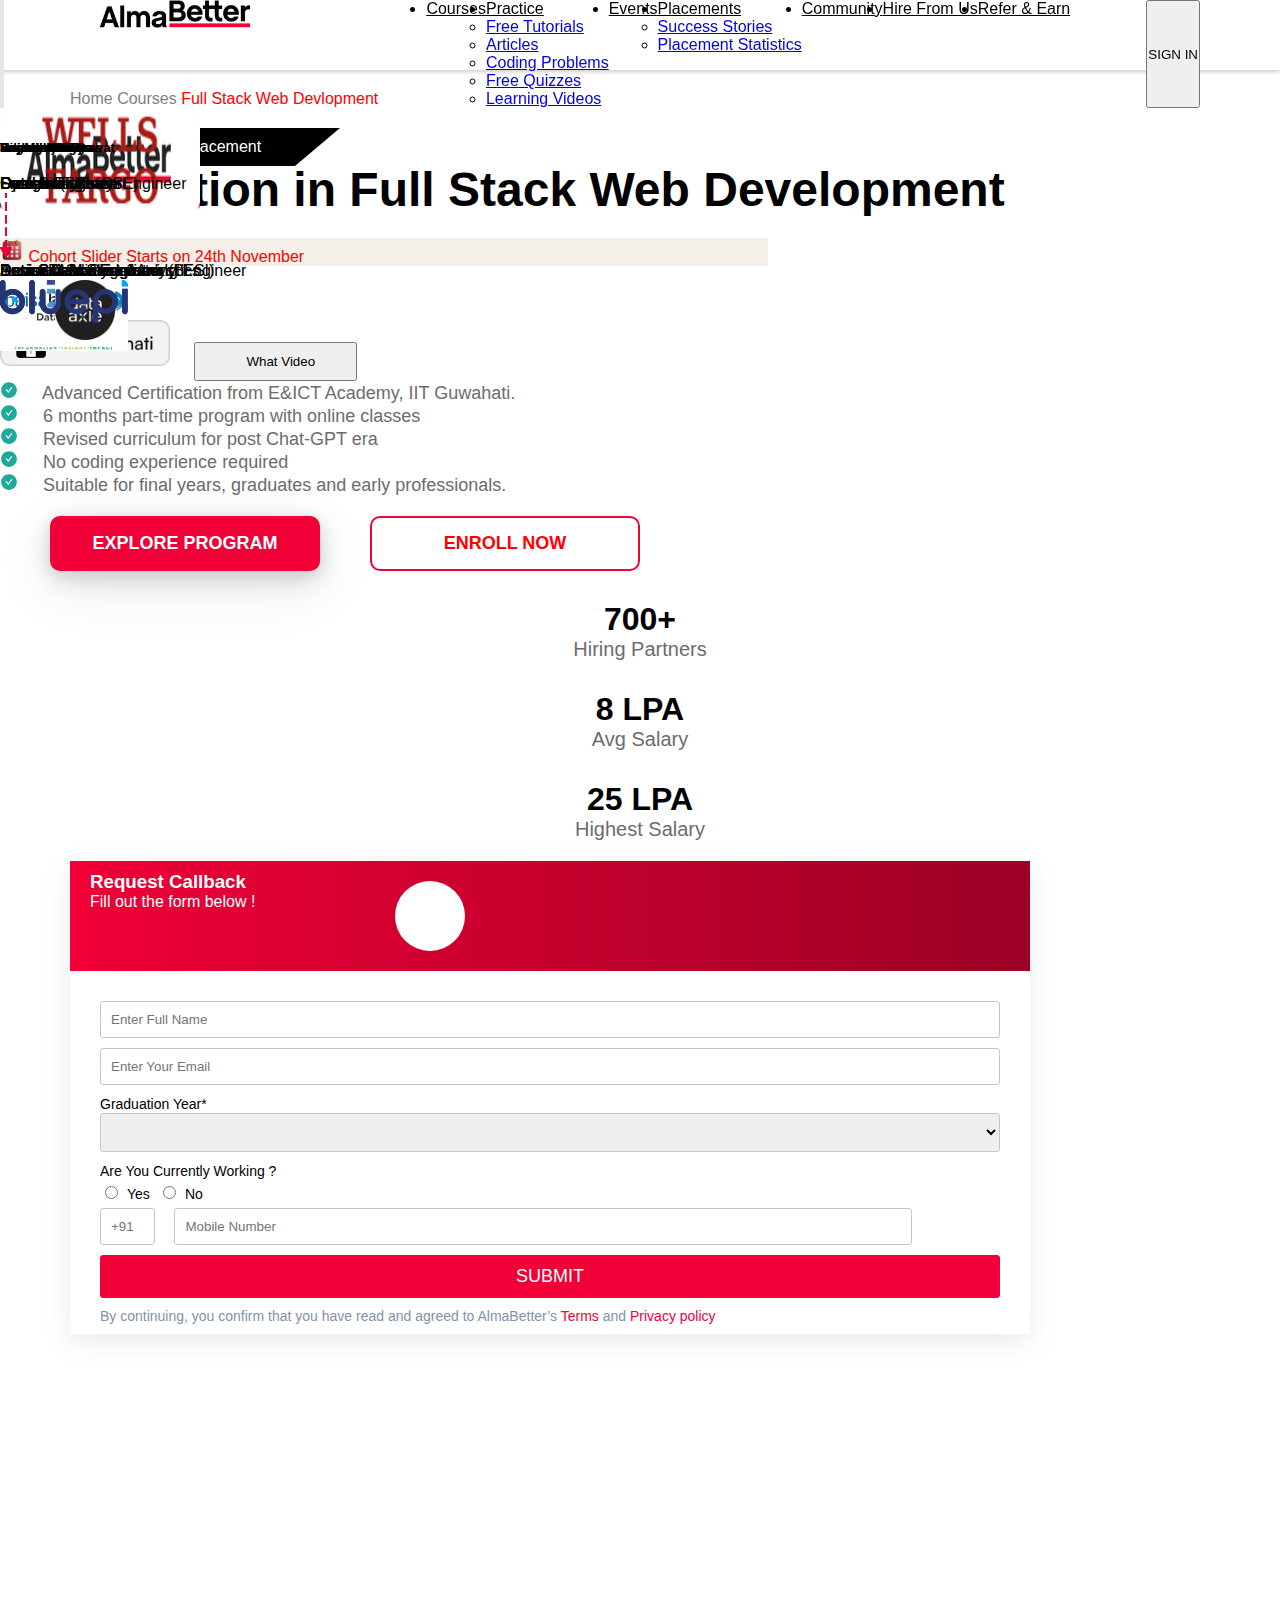
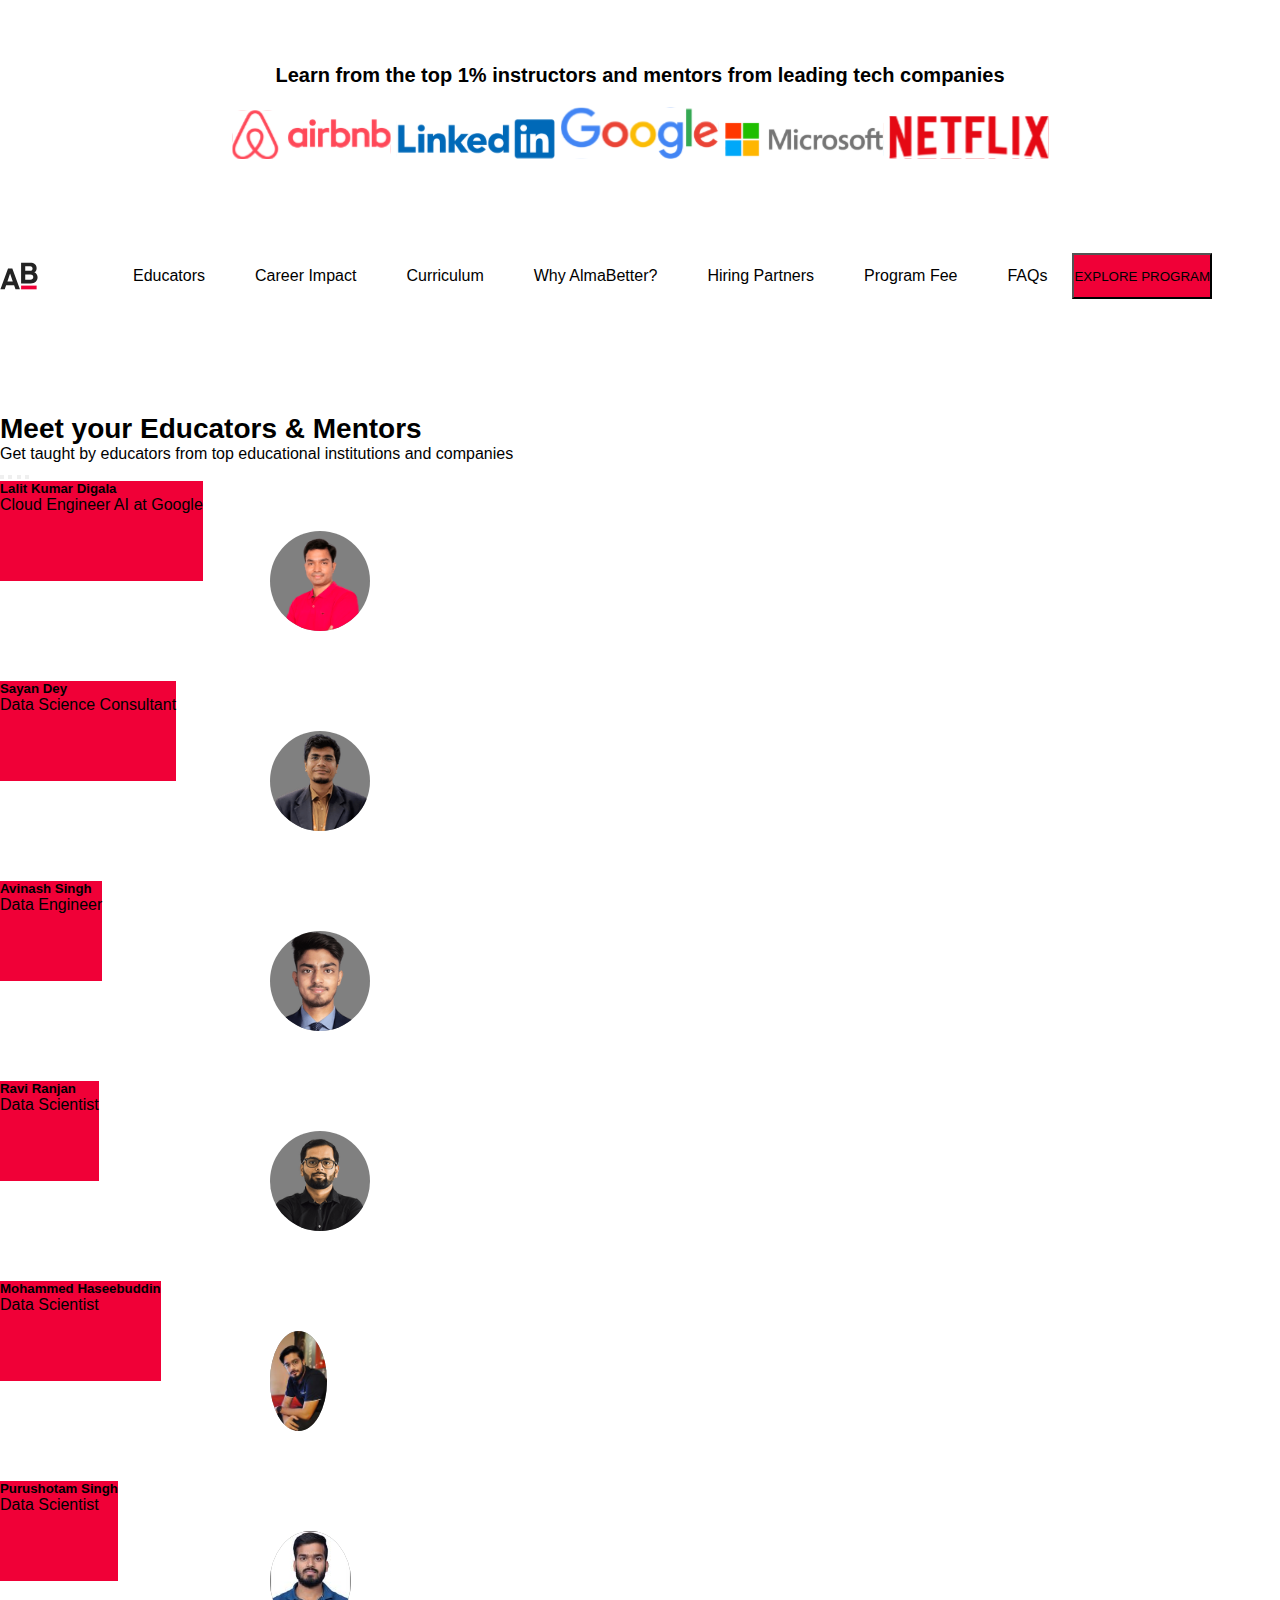
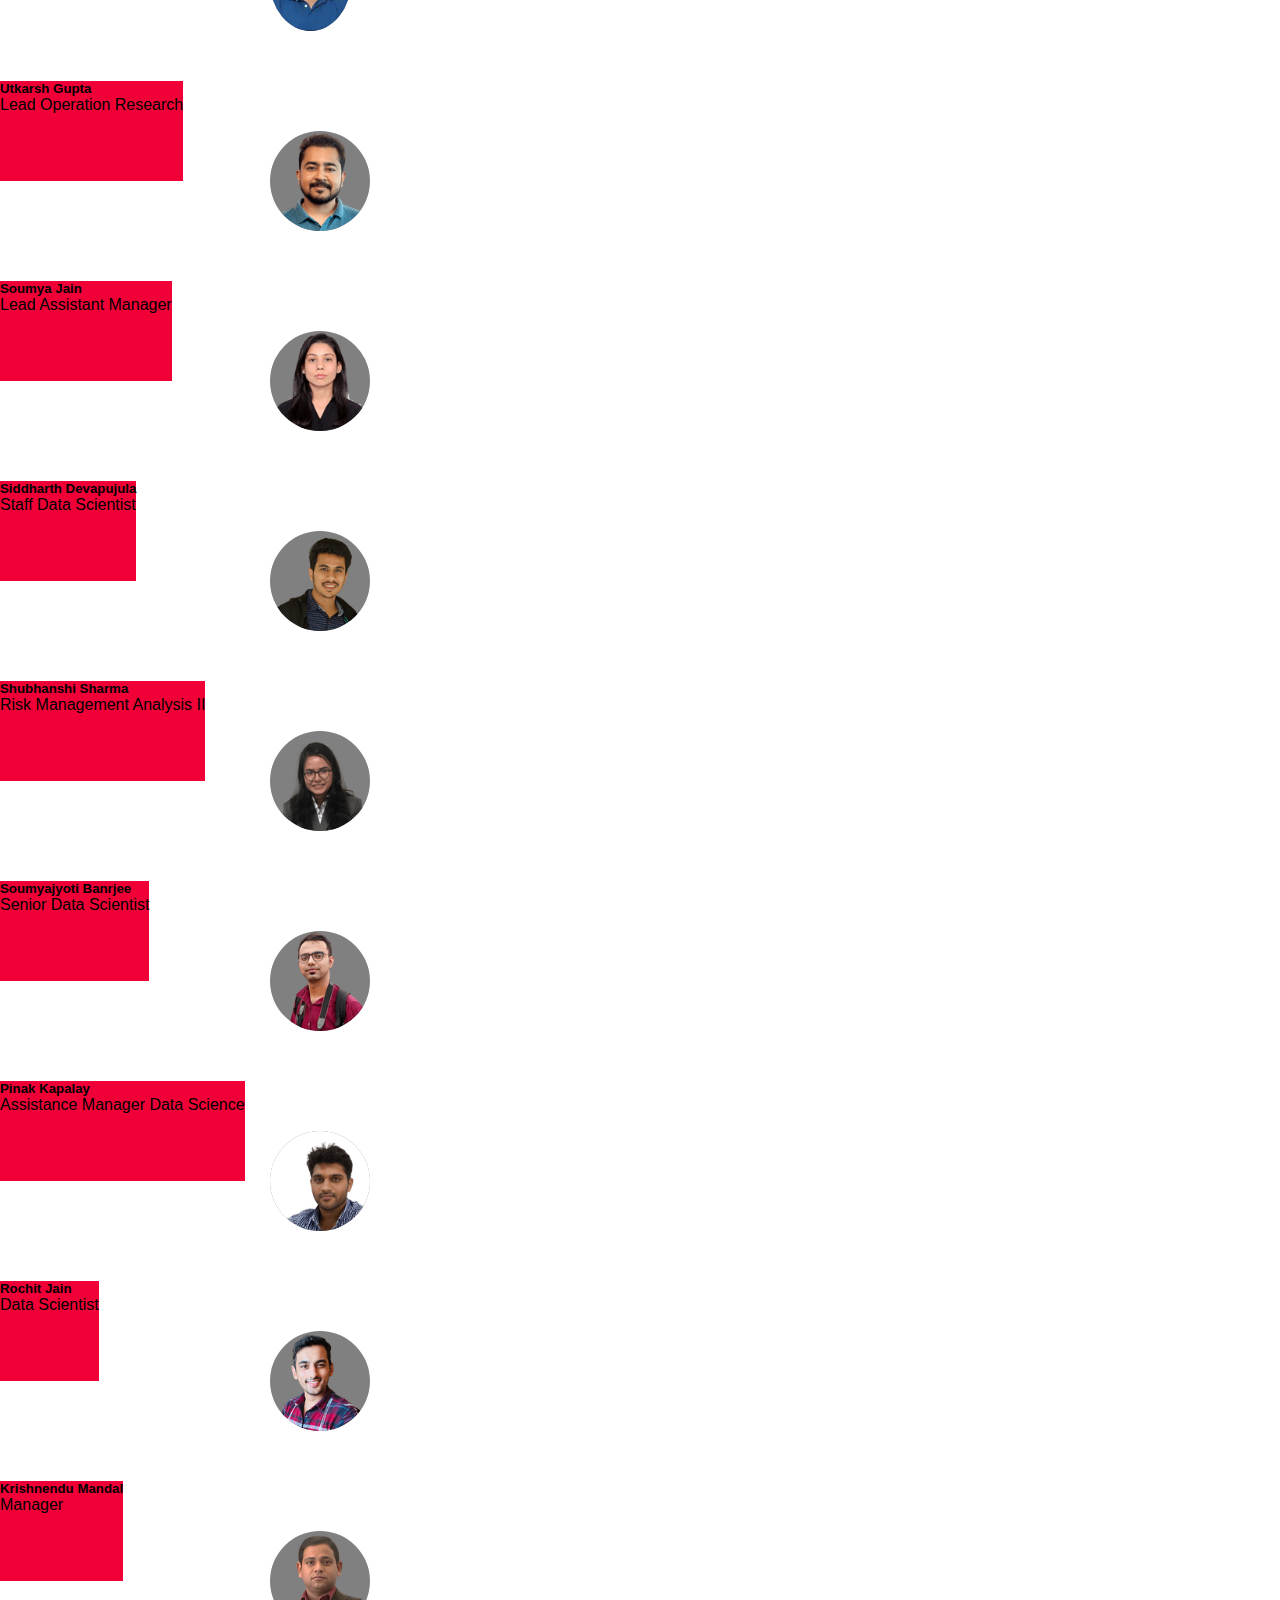
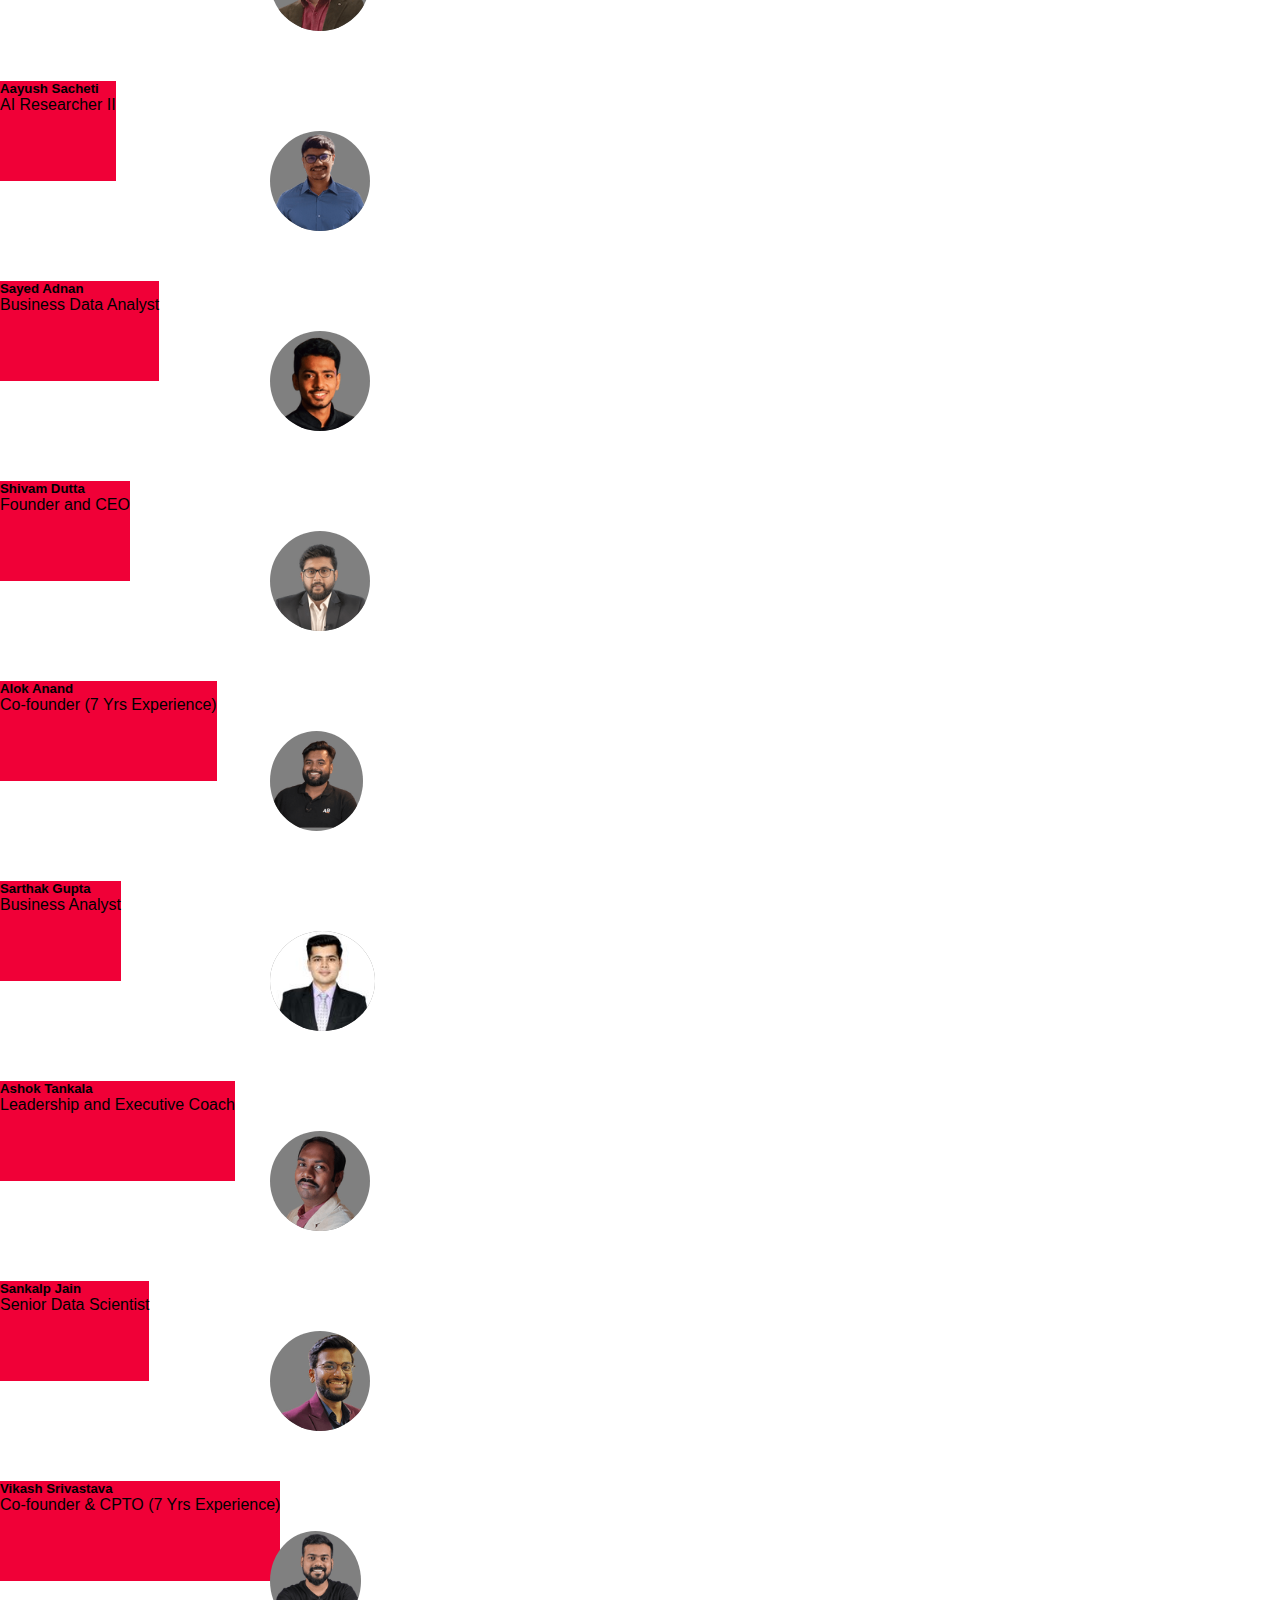
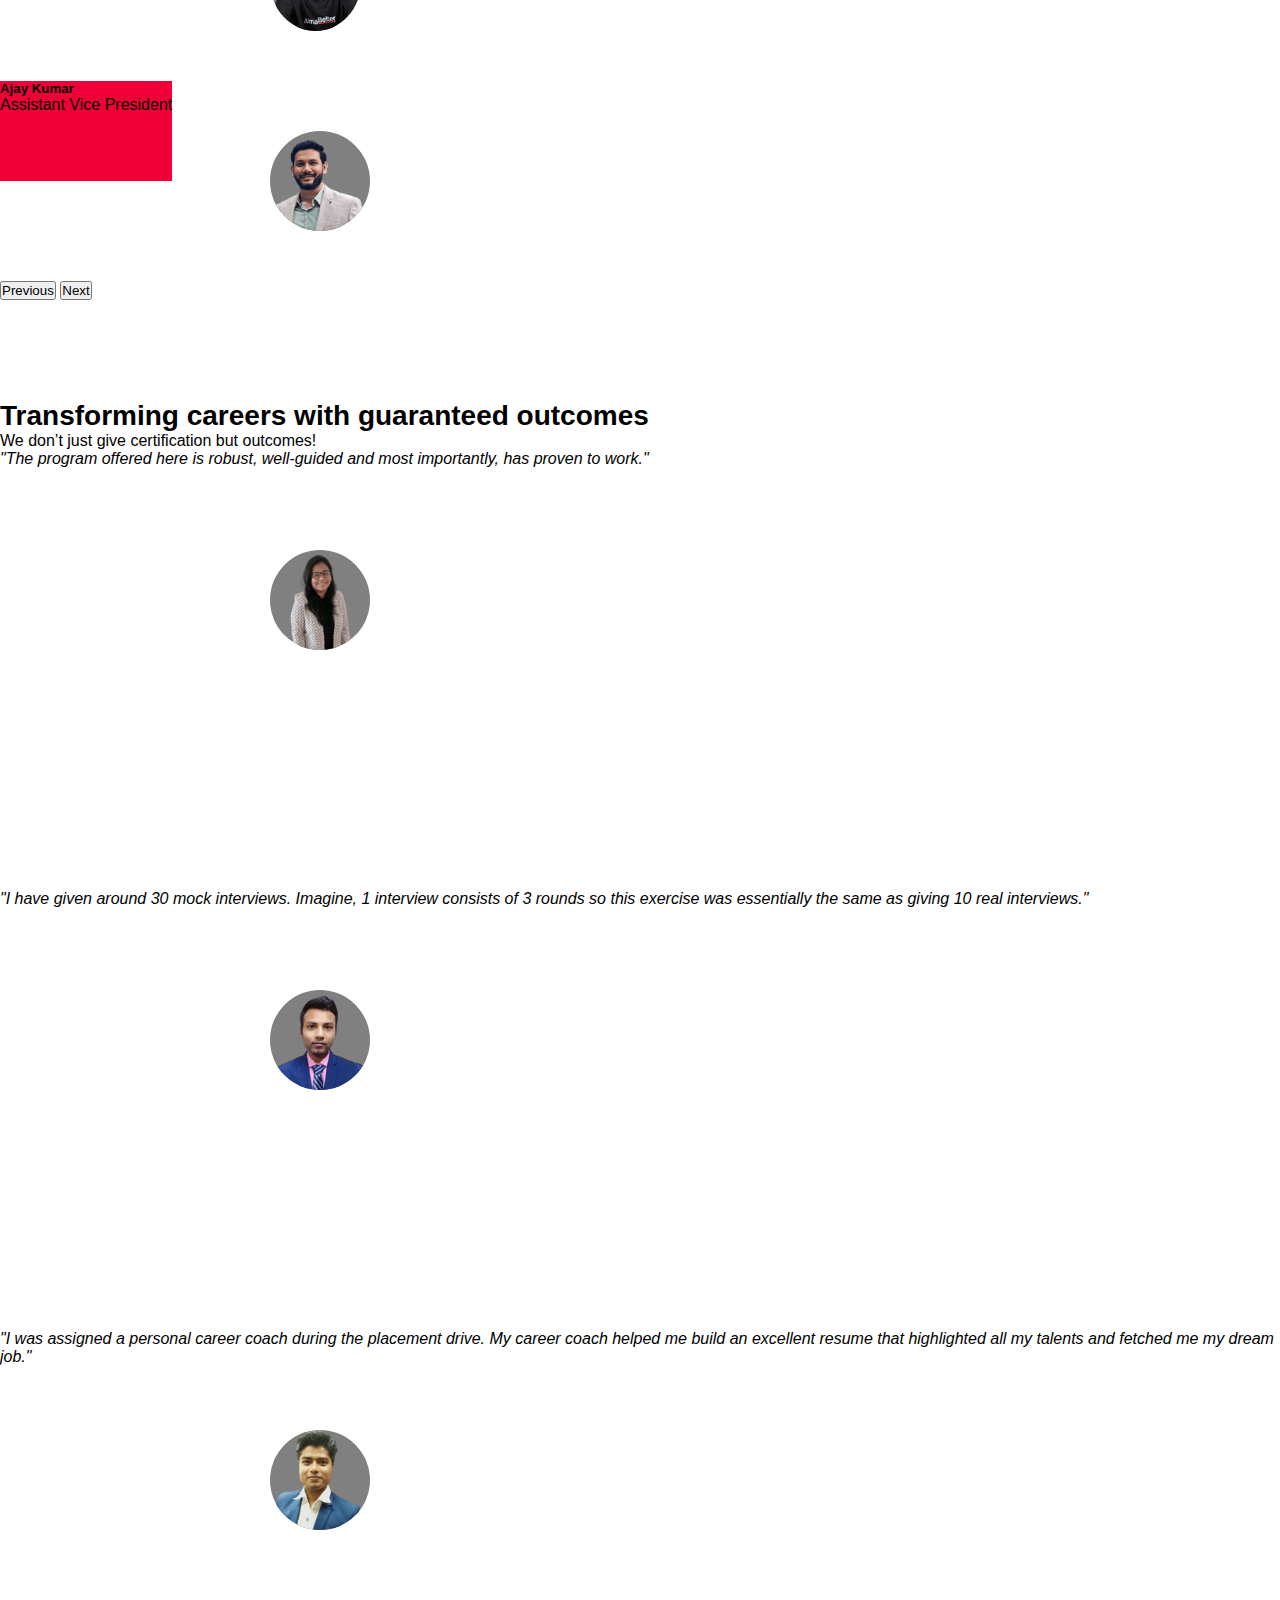
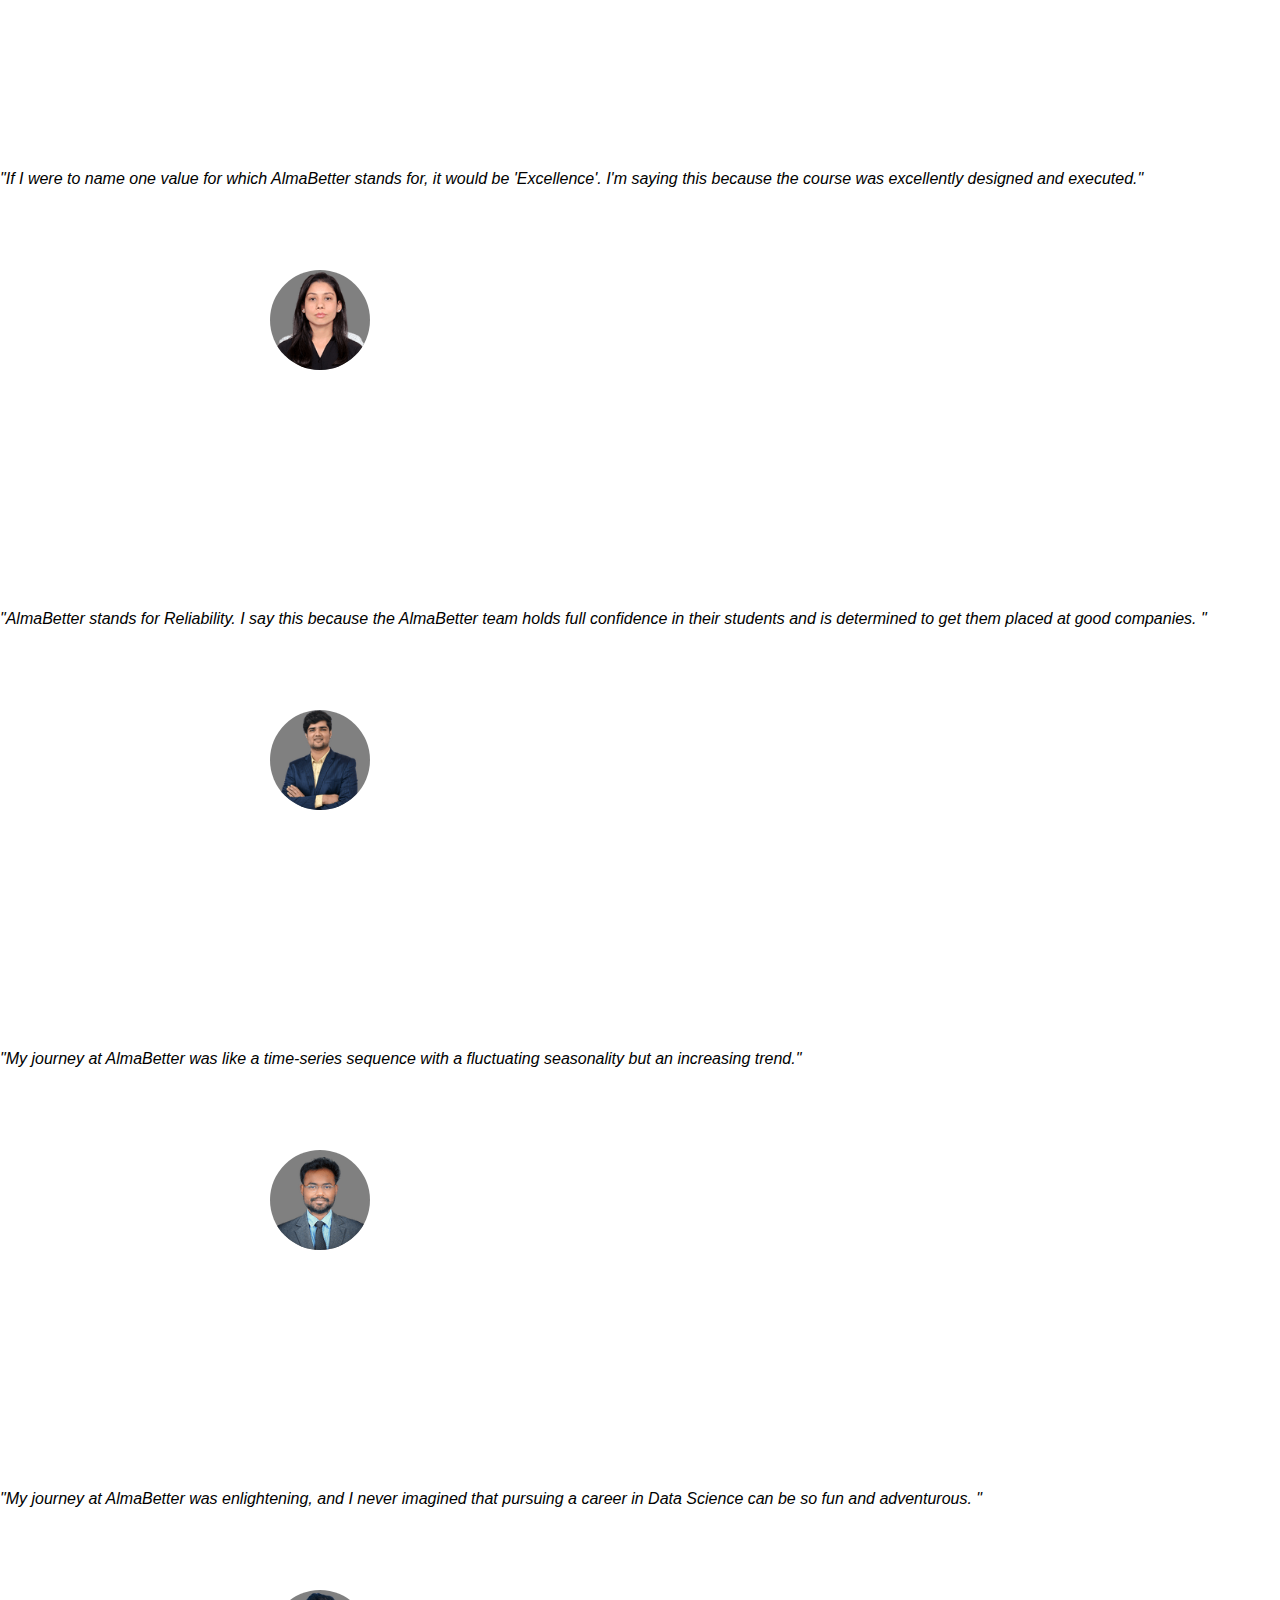
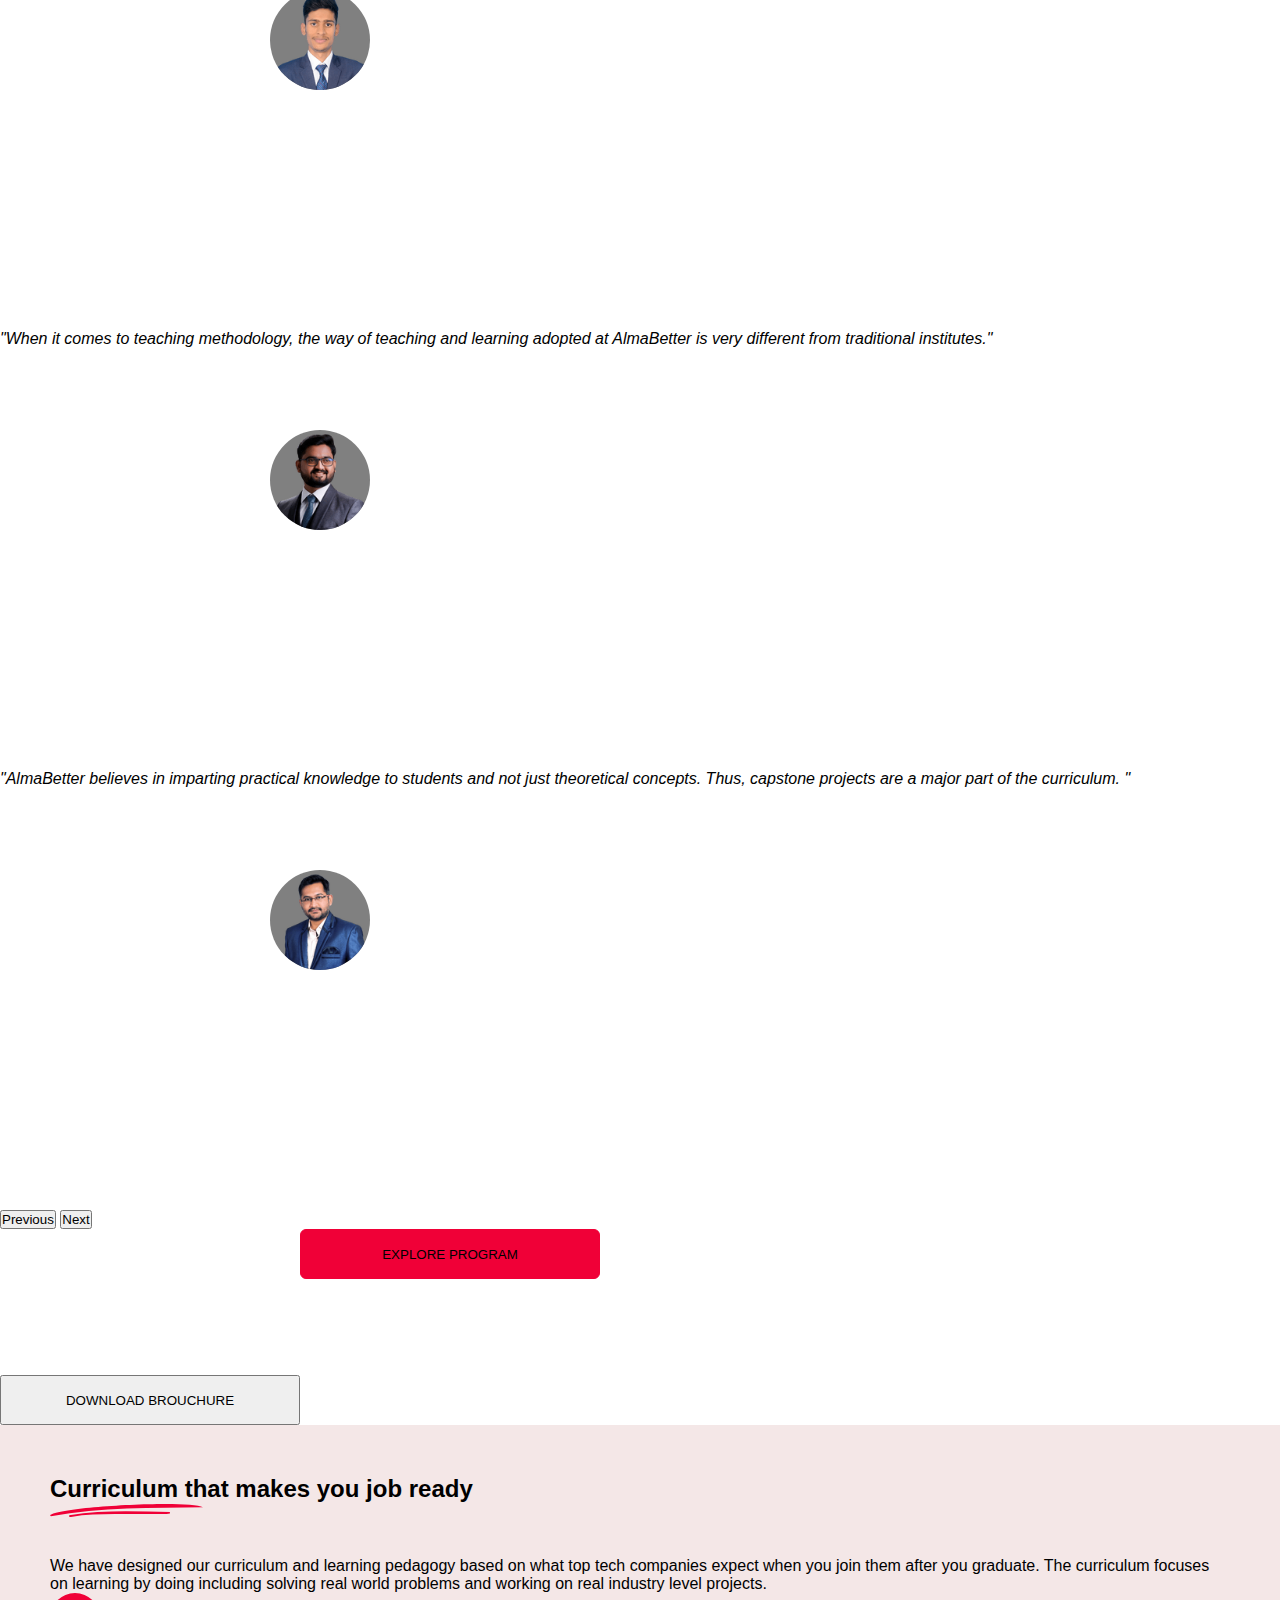
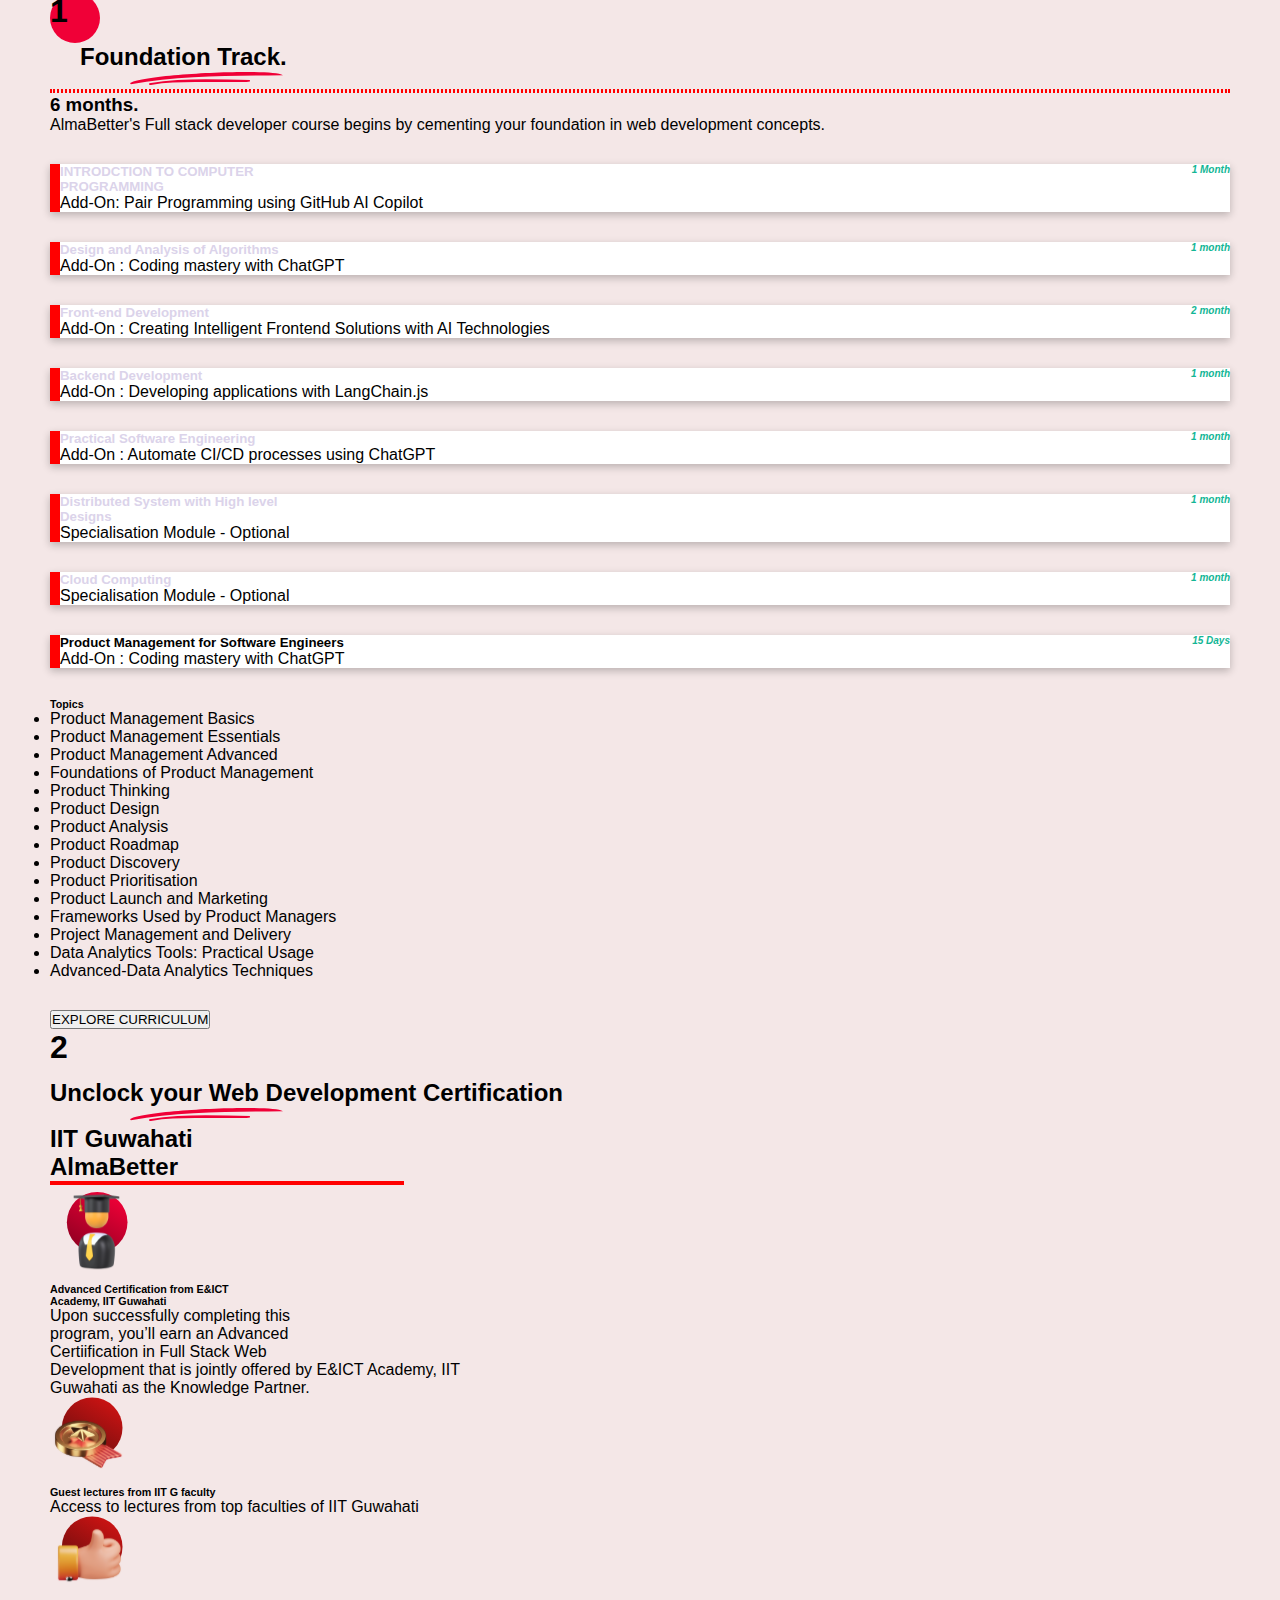
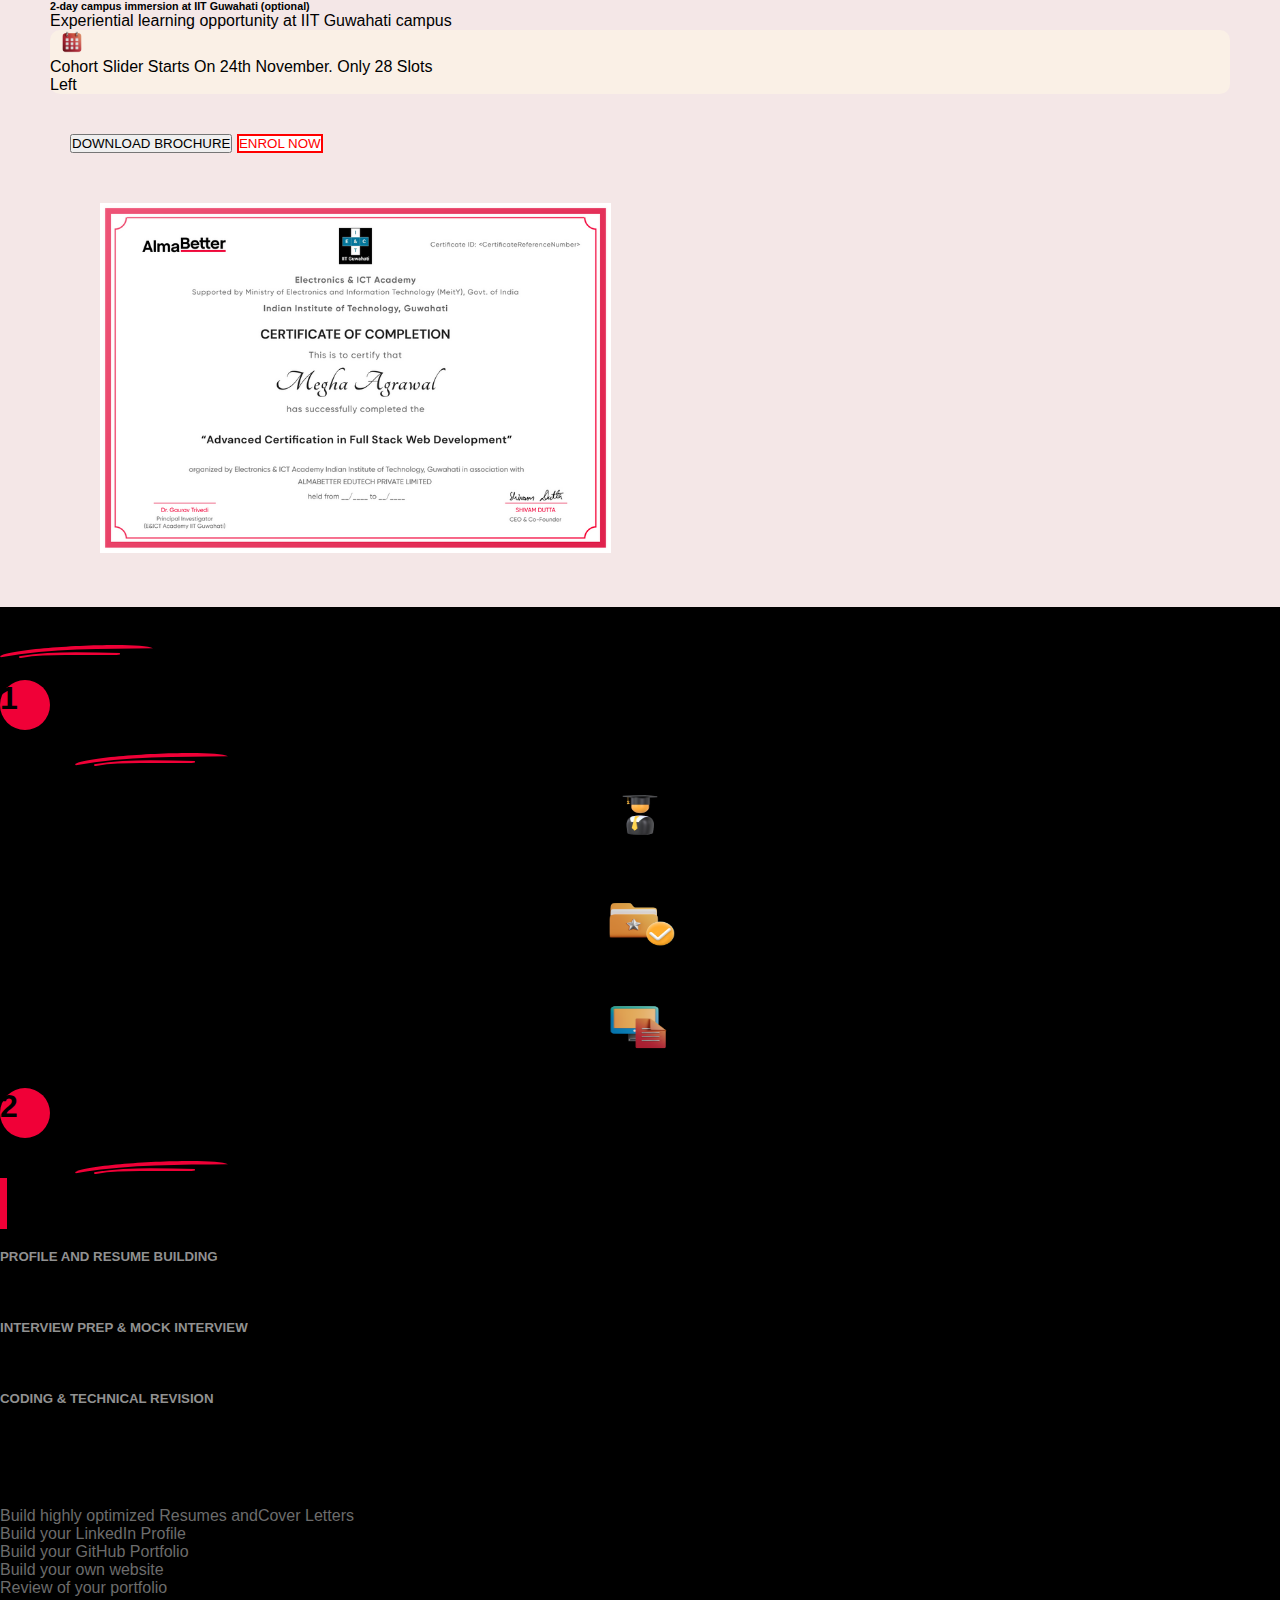
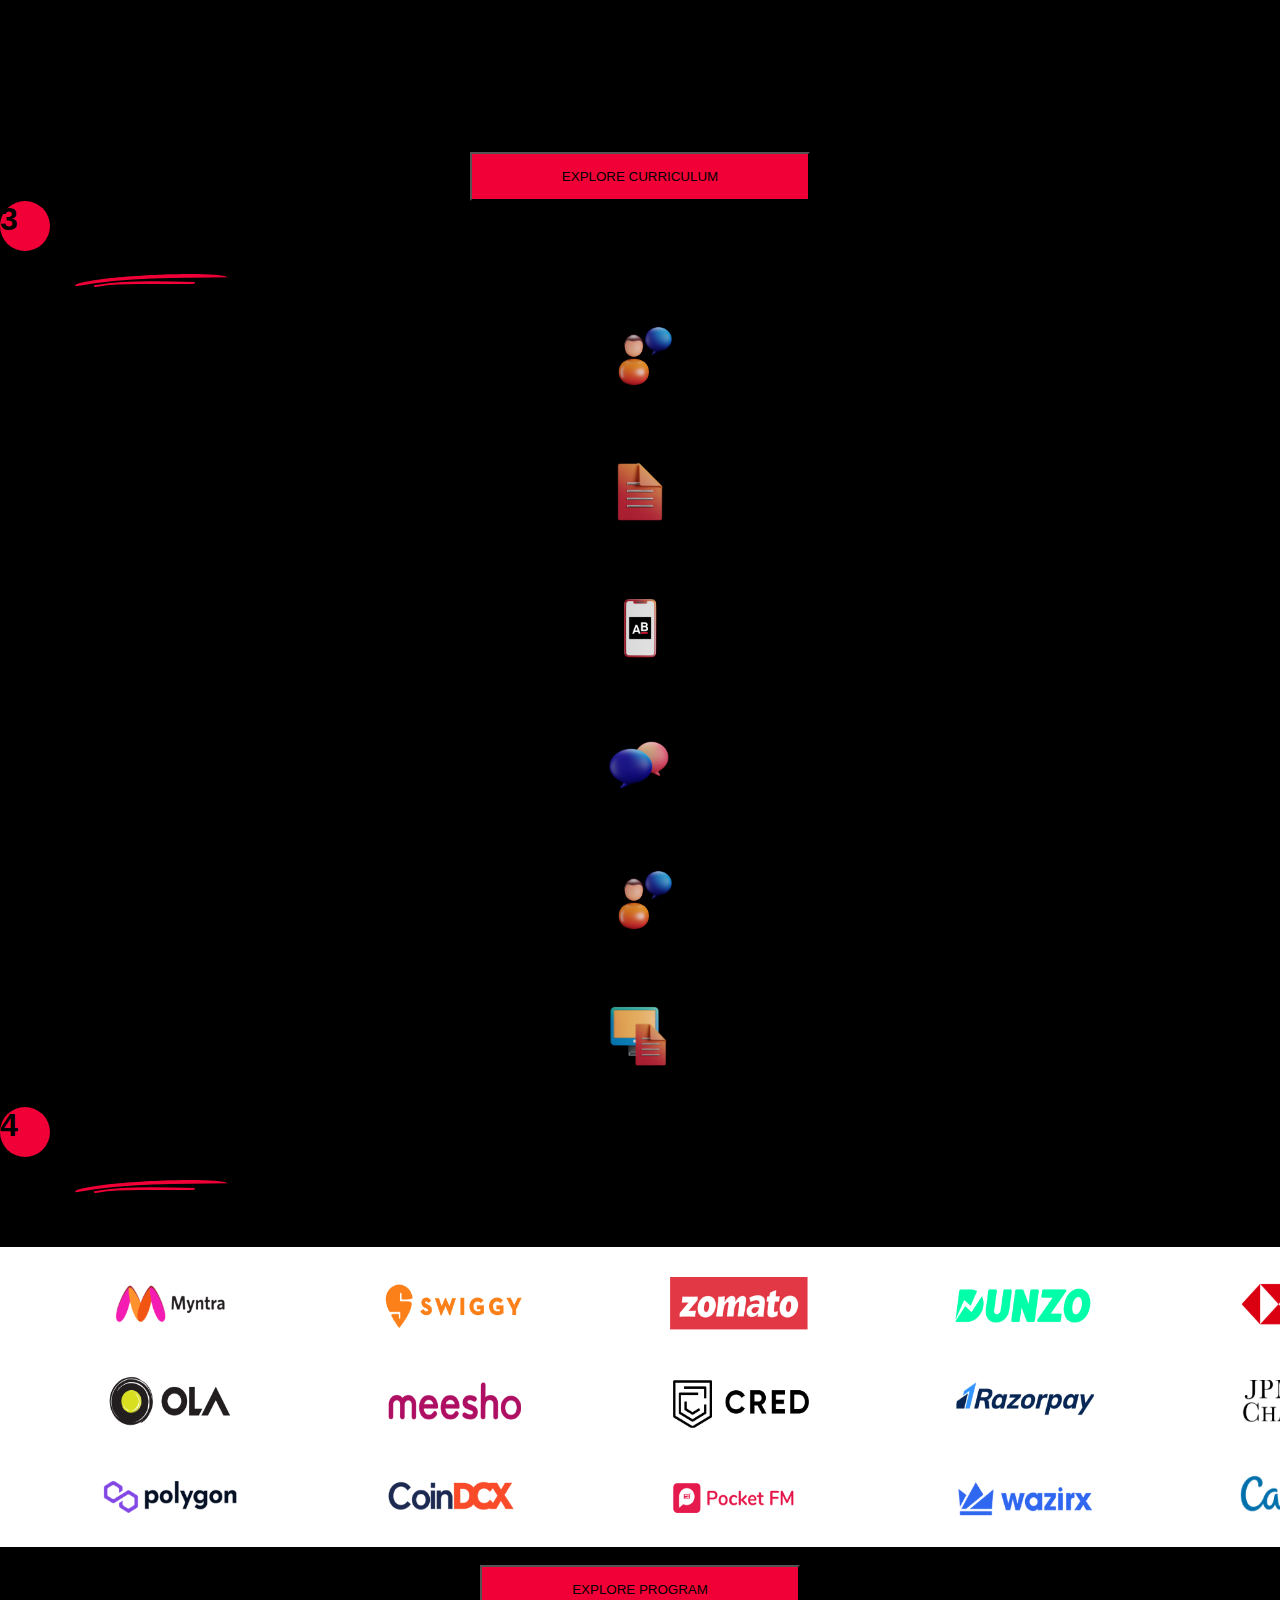
<file: index.html>
<!DOCTYPE html>
<html lang="en">

<head>
    <meta charset="UTF-8">
    <meta name="viewport" content="width=device-width, initial-scale=1.0">

    <link rel="stylesheet" href="https://cdnjs.cloudflare.com/ajax/libs/font-awesome/6.4.2/css/all.min.css"
        integrity="sha512-z3gLpd7yknf1YoNbCzqRKc4qyor8gaKU1qmn+CShxbuBusANI9QpRohGBreCFkKxLhei6S9CQXFEbbKuqLg0DA=="
        crossorigin="anonymous" referrerpolicy="no-referrer" />

    <title>Alma Better</title>

    <!-- boostrap links -->
    <link href="https://cdn.jsdelivr.net/npm/bootstrap@5.3.2/dist/css/bootstrap.min.css" rel="stylesheet"
        integrity="sha384-T3c6CoIi6uLrA9TneNEoa7RxnatzjcDSCmG1MXxSR1GAsXEV/Dwwykc2MPK8M2HN" crossorigin="anonymous">

    <link rel="stylesheet" href="./index.css">
    <style>

    </style>

</head>

<body>
    <nav class="navbar navbar-expand-lg navbar-light bg-light">
        <div class="container-fluid" id="navbar">
            <button class="navbar-toggler" type="button" data-bs-toggle="collapse"
                data-bs-target="#navbarSupportedContent" aria-label="Toggle navigation">
                <span class="navbar-toggler-icon"></span>
            </button>
            <a class="navbar-brand p-2" href="#"><img src="./img/logo.png" alt="" width="150px"></a>

            <div class="collapse navbar-collapse" id="navbarSupportedContent">
                <ul class="navbar-nav me-auto mb-2 mb-lg-0">
                    <li class="nav-item">
                        <a class="nav-link text-dark" href="#">Courses</a>
                    </li>
                    <li class="nav-item dropdown">
                        <a class="nav-link dropdown-toggle" href="#" data-bs-toggle="dropdown">Practice</a>
                        <ul class="dropdown-menu">
                            <li><a class="dropdown-item" href="#">Free Tutorials</a></li>
                            <li><a class="dropdown-item" href="#">Articles</a></li>
                            <li><a class="dropdown-item" href="#">Coding Problems</a></li>
                            <li><a class="dropdown-item" href="#">Free Quizzes</a></li>
                            <li><a class="dropdown-item" href="#">Learning Videos</a></li>
                        </ul>
                    </li>
                    <li class="nav-item">
                        <a class="nav-link" href="#">Events</a>
                    </li>
                    <li class="nav-item dropdown">
                        <a class="nav-link dropdown-toggle" href="#" data-bs-toggle="dropdown">Placements</a>
                        <ul class="dropdown-menu">
                            <li><a class="dropdown-item" href="#">Success Stories</a></li>
                            <li><a class="dropdown-item" href="#">Placement Statistics</a></li>
                        </ul>
                    </li>
                    <li class="nav-item">
                        <a class="nav-link" href="#">Community</a>
                    </li>
                    <li class="nav-item">
                        <a class="nav-link" href="#">Hire From Us</a>
                    </li>
                    <li class="nav-item">
                        <a class="nav-link" href="#">Refer & Earn</a>
                    </li>
                </ul>

            </div>
            <button class="btn btn-outline-danger " id="nav-btn">SIGN IN</button>
        </div>
    </nav>
    <!-- body -->

    <div class="text">
        <p style="margin: 0;">Home
            <i class="fa fa-chevron-right icon"></i>
            Courses
            <i class="fa fa-chevron-right icon"></i>
            <span style="color: red;">
                Full Stack Web Devlopment
            </span>
        </p>
    </div>
    <p class="b-box">Pay after placement</p>
    <div class="container" style="overflow:hidden;">
    <div class="box"></div>
        
        <div class="row">
            <div class="col-md-6 col-12">
                <div class="heading">
                    <h1 class="text-3xl normal-case leading-8 head-txt">Certification in Full Stack Web Development</h1>
                </div>
                <div class="flex items-center justify-center gap-2 rounded-3  p-2 cal-bg">
                    <span class="cal"><img src="img/calender.svg" class="cal-img" alt="calender">
                        Cohort Slider Starts on 24th November</span>
                </div>
                <p class="collab"><b>In Collaboration with :</b></p>
                <img src="img/c1.png" alt="company1" class="company-img">
                <button
                    class="flex cursor-pointer items-center rounded-3 border-danger bg-transparent text-danger fw-bold btn-video"><i
                        class="fa fa-play" style="color: #880C25;margin-right: 10px;"></i>What Video</button>
                <div class="details">
                    <div class="row">
                        <div class="my-2 h-5 w-5 mt-4 gap-4 details1">
                            <span class="text-body">
                                <svg stroke="currentColor" fill="currentColor" stroke-width="0" viewBox="0 0 1024 1024"
                                    class="text-[#20A898] right-icon" height="1em" width="1em"
                                    xmlns="http://www.w3.org/2000/svg">
                                    <path
                                        d="M512 64C264.6 64 64 264.6 64 512s200.6 448 448 448 448-200.6 448-448S759.4 64 512 64zm193.5 301.7l-210.6 292a31.8 31.8 0 0 1-51.7 0L318.5 484.9c-3.8-5.3 0-12.7 6.5-12.7h46.9c10.2 0 19.9 4.9 25.9 13.3l71.2 98.8 157.2-218c6-8.3 15.6-13.3 25.9-13.3H699c6.5 0 10.3 7.4 6.5 12.7z">
                                    </path>
                                </svg>
                                <lable style="color: rgb(108 108 108);">Advanced Certification from E&ICT Academy, IIT
                                    Guwahati.</lable>
                            </span>
                        </div>
                    </div>

                    <div class="row">
                        <div class="my-2 h-5 w-5 m-0 gap-4 ">
                            <span class="text-body">
                                <svg stroke="currentColor" fill="currentColor" stroke-width="0" viewBox="0 0 1024 1024"
                                    class="text-[#20A898] right-icon" height="1em" width="1em"
                                    xmlns="http://www.w3.org/2000/svg">
                                    <path
                                        d="M512 64C264.6 64 64 264.6 64 512s200.6 448 448 448 448-200.6 448-448S759.4 64 512 64zm193.5 301.7l-210.6 292a31.8 31.8 0 0 1-51.7 0L318.5 484.9c-3.8-5.3 0-12.7 6.5-12.7h46.9c10.2 0 19.9 4.9 25.9 13.3l71.2 98.8 157.2-218c6-8.3 15.6-13.3 25.9-13.3H699c6.5 0 10.3 7.4 6.5 12.7z">
                                    </path>
                                </svg>
                                <lable style="color: rgb(108 108 108);">6 months part-time program with online classes
                                </lable>
                            </span>
                        </div>
                    </div>
                    <div class="row">
                        <div class="my-2 h-5 w-5 m-0 gap-4">
                            <span class="text-body">
                                <svg stroke="currentColor" fill="currentColor" stroke-width="0" viewBox="0 0 1024 1024"
                                    class="text-[#20A898] right-icon" height="1em" width="1em"
                                    xmlns="http://www.w3.org/2000/svg">
                                    <path
                                        d="M512 64C264.6 64 64 264.6 64 512s200.6 448 448 448 448-200.6 448-448S759.4 64 512 64zm193.5 301.7l-210.6 292a31.8 31.8 0 0 1-51.7 0L318.5 484.9c-3.8-5.3 0-12.7 6.5-12.7h46.9c10.2 0 19.9 4.9 25.9 13.3l71.2 98.8 157.2-218c6-8.3 15.6-13.3 25.9-13.3H699c6.5 0 10.3 7.4 6.5 12.7z">
                                    </path>
                                </svg>
                                <lable style="color: rgb(108 108 108);">Revised curriculum for post Chat-GPT era</lable>
                            </span>
                        </div>
                    </div>
                    <div class="row">
                        <div class="my-2 h-5 w-5 m-0 gap-4">
                            <span class="text-body">
                                <svg stroke="currentColor" fill="currentColor" stroke-width="0" viewBox="0 0 1024 1024"
                                    class="text-[#20A898] right-icon" height="1em" width="1em"
                                    xmlns="http://www.w3.org/2000/svg">
                                    <path
                                        d="M512 64C264.6 64 64 264.6 64 512s200.6 448 448 448 448-200.6 448-448S759.4 64 512 64zm193.5 301.7l-210.6 292a31.8 31.8 0 0 1-51.7 0L318.5 484.9c-3.8-5.3 0-12.7 6.5-12.7h46.9c10.2 0 19.9 4.9 25.9 13.3l71.2 98.8 157.2-218c6-8.3 15.6-13.3 25.9-13.3H699c6.5 0 10.3 7.4 6.5 12.7z">
                                    </path>
                                </svg>
                                <lable style="color: rgb(108 108 108);"> No coding experience required</lable>
                            </span>
                        </div>
                    </div>
                    <div class="row">
                        <div class="my-2 h-5 w-5 m-0 gap-4">
                            <span class="text-body">
                                <svg stroke="currentColor" fill="currentColor" stroke-width="0" viewBox="0 0 1024 1024"
                                    class="text-[#20A898] right-icon" height="1em" width="1em"
                                    xmlns="http://www.w3.org/2000/svg">
                                    <path
                                        d="M512 64C264.6 64 64 264.6 64 512s200.6 448 448 448 448-200.6 448-448S759.4 64 512 64zm193.5 301.7l-210.6 292a31.8 31.8 0 0 1-51.7 0L318.5 484.9c-3.8-5.3 0-12.7 6.5-12.7h46.9c10.2 0 19.9 4.9 25.9 13.3l71.2 98.8 157.2-218c6-8.3 15.6-13.3 25.9-13.3H699c6.5 0 10.3 7.4 6.5 12.7z">
                                    </path>
                                </svg>
                                <lable style="color: rgb(108 108 108);">Suitable for final years, graduates and early
                                    professionals.
                                </lable>
                            </span>
                        </div>
                    </div>

                </div>

                <div class="row">
                    <div style="display: flex;">
                        <a href="#" class="btn1"
                            style="box-shadow: rgba(17, 17, 26, 0.1) 0px 4px 16px, rgba(17, 17, 26, 0.1) 0px 8px 24px, rgba(17, 17, 26, 0.1) 0px 16px 56px;">EXPLORE
                            PROGRAM</a>
                        <a href="#" class="btn1" style="background-color: transparent; color: red;">ENROLL NOW</a>

                    </div>
                    <!-- <div class="col-md-6 col-sm-6"> -->
                    <!-- </div> -->
                    <!-- <div class="col-md-6 col-sm-6"> -->
                    <!-- </div> -->
                </div>

                <div class="row">
                    <div class="col-4 count-div">
                        <h1 class="count">700+</h1>
                        <p class="count-txt">Hiring Partners</p>
                    </div>
                    <div class="col-4 count-div">
                        <h1 class="count">8 LPA</h1>
                        <p class="count-txt">Avg Salary</p>
                    </div>
                    <div class="col-4 count-div">
                        <h1 class="count">25 LPA</h1>
                        <p class="count-txt">Highest Salary</p>
                    </div>
                </div>
            </div>

            <div class="col-md-6 col-12">
                <div>
                    <!-- <div class="relative ml-auto h-full w-full space-y-5 overflow-hidden lg:overflow-visible lg:py-12"> -->
                    <div class="login">
                        <div class="card-head">
                            <div class="card-heading">
                                <h3>Request Callback</h3>
                                <p>Fill out the form below !</p>
                            </div>
                            <div class="call-icon">
                                <i class="fa-solid fa-phone fs-2"></i>
                            </div>
                        </div>
                        <div class="card-body">
                            <div class="c-body">
                                <input class="form-input" type="text" placeholder="Enter Full Name" />
                                <input class="form-input" type="text" placeholder="Enter Your Email" />
                                <lable style="font-size: 14px;font-weight: 500;">Graduation Year*</lable>
                                <select class="form-input">
                                    <option></option>
                                    <option>2013</option>
                                    <option>2014</option>
                                    <option>2015</option>
                                    <option>2016</option>
                                    <option>2017</option>
                                    <option>2018</option>
                                    <option>2019</option>
                                    <option>2020</option>
                                    <option>2021</option>
                                    <option>2022</option>
                                    <option>2023</option>
                                    <option>2024</option>
                                    <option>2025</option>
                                    <option>2026</option>
                                    <option>2027</option>
                                    <option>2028</option>
                                </select>

                                <lable style="font-size: 14px;font-weight: 500;">Are You Currently Working ?</lable>
                                <div style="margin: 5px;">
                                    <input type="radio" value="yes">&nbsp;
                                    <lable style="font-size: 14px;font-weight: 500;">Yes</lable>&nbsp;&nbsp;
                                    <input type="radio" value="no">&nbsp;
                                    <lable style="font-size: 14px;font-weight: 500;">No</lable>
                                </div>
                                <input type="text" class="form-input mobile-no" placeholder="+91" />
                                <input type="number" class="form-input mobile-no-I" placeholder="Mobile Number" />
                                <button type="submit" class="btn2" href="#">SUBMIT</button>
                                <p class="note">By continuing, you confirm that you have read and agreed to AlmaBetter’s
                                    <span style="color: #f00037;">Terms</span> and <span style="color: #f00037;">Privacy
                                        policy</span>
                                </p>
                            </div>
                        </div>
                    </div>
                    <div class="row count-row">
                        <div class="col-4 count-div">
                            <h1 class="count">700+</h1>
                            <p class="count-txt">Hiring Partners</p>
                        </div>
                        <div class="col-4 count-div">
                            <h1 class="count">8 LPA</h1>
                            <p class="count-txt">Avg Salary</p>
                        </div>
                        <div class="col-4 count-div">
                            <h1 class="count">25 LPA</h1>
                            <p class="count-txt">Highest Salary</p>
                        </div>
                    </div>
                    <!-- </div> -->
                </div>
            </div>
        </div>
        <div class="row">
            <h5 class="note2">Learn from the top 1% instructors and mentors from leading tech companies</h5>
            <!-- <div class="company-logo" style="text-align: center;">
            <img src="img/c1.svg" class="img-company-logo">
            <img src="img/c2.svg" class="img-company-logo">
            <img src="img/c3.svg" class="img-company-logo">
            <img src="img/c4.svg" class="img-company-logo">
            <img src="img/c5.svg" class="img-company-logo">
        </div> -->
            <div class="company-logo" style="text-align: center;">
                <img src="img/c1.svg" class="img-company-logo col-lg-2 col-md-2 col-sm-2  m-3 w-5">
                <img src="img/c2.svg" class="img-company-logo col-lg-2 col-md-2 col-sm-2  m-3 w-5">
                <img src="img/c3.svg" class="img-company-logo col-lg-2 col-md-2 col-sm-2  m-3 w-5">
                <img src="img/c4.svg" class="img-company-logo col-lg-2 col-md-2 col-sm-2  m-3 w-5">
                <img src="img/c5.svg" class="img-company-logo col-lg-2 col-md-2 col-sm-2  m-3 w-5">
            </div>
        </div>
    </div>
    </div>

    <!-- mrunalii -->

    <div class="navbar1 border-bottom border-3" id="navbar1">
        <div class="logo mx-4">
            <img src="img/logo.svg" alt="logo">
        </div>
        <i class="fa-solid fa-angle-left arrow" onclick="right()"></i>
        <div class="menu">
            <ul id="move">
                <li><a href="#" id="educators">Educators</a></li>
                <li><a href="#">Career Impact</a></li>
                <li><a href="#">Curriculum</a></li>
                <li><a href="#">Why AlmaBetter?</a></li>
                <li><a href="#">Hiring Partners</a></li>
                <li><a href="#">Program Fee</a></li>
                <li class="me-5"><a href="#">FAQs</a></li>
                <button type="button" class="btn text-light fw-bold my-2 ms-5 shadow-lg"
                    style="background-color: rgb(240,0,55);">EXPLORE PROGRAM</button>
            </ul>
        </div>
        <i class="fa-solid fa-angle-right arrow" onclick="left()"></i>
    </div>

    <div class="container container_class">
        <div class="row">
            <div class="col-sm-12">
                <h2 class="text-dec">Meet your
                    Educators & Mentors</h2>
                <p class="text-secondary">Get taught by educators from top educational institutions and companies</p>
            </div>
        </div>

        <div id="carouselExampleIndicators" class="carousel slide">
            <div class="carousel-indicators ">
                <button type="button" data-bs-target="#carouselExampleIndicators" data-bs-slide-to="0" class="active"
                    aria-current="true" aria-label="Slide 1"></button>
                <button type="button" data-bs-target="#carouselExampleIndicators" data-bs-slide-to="1"
                    aria-label="Slide 2"></button>
                <button type="button" data-bs-target="#carouselExampleIndicators" data-bs-slide-to="2"
                    aria-label="Slide 3"></button>
                <button type="button" data-bs-target="#carouselExampleIndicators" data-bs-slide-to="3"
                    aria-label="Slide 4"></button>
            </div>
            <div class="carousel-inner">
                <div class="carousel-item active">
                    <div class="row mt-4">
                        <div class="col-lg-4 col-md-4 col-sm-12">
                            <div class="card shadow-sm smallCards">
                                <div class="card-img-top  text-light card_top">
                                    <h5 class="fw-bold ps-3 pt-3">Lalit Kumar Digala</h5>
                                    <p class="fw-bold ps-3">Cloud Engineer AI at Google</p>
                                </div>
                                <div>
                                    <img src="./img/image (2).png" alt="" class="rounded_img">
                                </div>
                                <div class="card_body_div">
                                    <img src="./img/image.png" class="card-body card_body_img">
                                    </img>
                                </div>
                                <i class="fa-brands fa-linkedin card_icons"></i>

                            </div>

                        </div>

                        <div class="col-lg-4 col-md-4 col-sm-12">
                            <div class="card shadow-sm smallCards">
                                <div class="card-img-top bg-dark text-light card_top">
                                    <h5 class="fw-bold ps-3 pt-3">Sayan Dey</h5>
                                    <p class="fw-bold ps-3">Data Science Consultant</p>
                                </div>
                                <div>
                                    <img src="./img/image (6).png" alt="" class="rounded_img">
                                </div>
                                <div class="card_body_div">
                                    <img src="./img/image (1).png" class="card-body card_body_img">
                                    </img>
                                </div>

                                <i class="fa-brands fa-linkedin card_icons"></i>

                            </div>

                        </div>

                        <div class="col-lg-4 col-md-4 col-sm-12 card3">
                            <div class="card shadow-sm smallCards">
                                <div class="card-img-top text-light card_top">
                                    <h5 class="fw-bold ps-3 pt-3">Avinash Singh</h5>
                                    <p class="fw-bold ps-3">Data Engineer</p>
                                </div>
                                <div>
                                    <img src="./img/image (7).png" alt="" class="rounded_img">
                                </div>
                                <div class="card_body_div">
                                    <img src="./img/image.jpg" class="card-body card_body_img">
                                    </img>
                                </div>

                                <i class="fa-brands fa-linkedin card_icons"></i>

                            </div>

                        </div>
                    </div>

                    <div class="row mt-4 row2">
                        <div class="col-lg-4 col-md-4 col-sm-12">
                            <div class="card shadow-sm smallCards">
                                <div class="card-img-top text-light card_top">
                                    <h5 class="fw-bold ps-3 pt-3">Ravi Ranjan</h5>
                                    <p class="fw-bold ps-3">Data Scientist</p>
                                </div>
                                <div>
                                    <img src="./img/image (25).png" alt="" class="rounded_img">
                                </div>
                                <div class="card_body_div">
                                    <img src="./img/image (26).png" class="card-body card_body_img">
                                    </img>
                                </div>
                                <i class="fa-brands fa-linkedin card_icons"></i>

                            </div>

                        </div>

                        <div class="col-lg-4 col-md-4 col-sm-12">
                            <div class="card shadow-sm smallCards">
                                <div class="card-img-top bg-dark text-light card_top">
                                    <h5 class="fw-bold ps-3 pt-3">Mohammed Haseebuddin</h5>
                                    <p class="fw-bold ps-3">Data Scientist</p>
                                </div>
                                <div>
                                    <img src="./img/image (2).jpg" alt="" class="rounded_img">
                                </div>
                                <div class="card_body_div">
                                    <img src="./img/image (27).png" class="card-body card_body_img">
                                    </img>
                                </div>
                                <i class="fa-brands fa-linkedin card_icons"></i>

                            </div>

                        </div>

                        <div class="col-lg-4 col-md-4 col-sm-12">
                            <div class="card shadow-sm smallCards">
                                <div class="card-img-top text-light card_top">
                                    <h5 class="fw-bold ps-3 pt-3">Purushotam Singh</h5>
                                    <p class="fw-bold ps-3">Data Scientist</p>
                                </div>
                                <div>
                                    <img src="./img/image (3).jpg" alt="" class="rounded_img">
                                </div>
                                <div class="card_body_div">
                                    <img src="./img/image (28).png" class="card-body card_body_img">
                                    </img>
                                </div>

                                <i class="fa-brands fa-linkedin card_icons"></i>

                            </div>

                        </div>
                    </div>
                </div>
                <div class="carousel-item">
                    <div class="row mt-4">
                        <div class="col-lg-4 col-md-4 col-sm-12">
                            <div class="card shadow-sm smallCards">
                                <div class="card-img-top bg-dark text-light card_top">
                                    <h5 class="fw-bold ps-3 pt-3">Utkarsh Gupta </h5>
                                    <p class="fw-bold ps-3">Lead Operation Research</p>
                                </div>
                                <div>
                                    <img src="./img/image (29).png" alt="" class="rounded_img">
                                </div>
                                <div class="card_body_div">
                                    <img src="./img/image (30).png" class="card-body w-100 card_body_img">
                                    </img>
                                </div>
                                <i class="fa-brands fa-linkedin card_icons"></i>

                            </div>

                        </div>

                        <div class="col-lg-4 col-md-4 col-sm-12">
                            <div class="card shadow-sm smallCards">
                                <div class="card-img-top text-light card_top">
                                    <h5 class="fw-bold ps-3 pt-3">Soumya Jain</h5>
                                    <p class="fw-bold ps-3">Lead Assistant Manager</p>
                                </div>
                                <div>
                                    <img src="./img/image (31).png" alt="" class="rounded_img">
                                </div>
                                <div class="card_body_div">
                                    <img src="./img/image (4).jpg" class="card-body card_body_img">
                                    </img>
                                </div>

                                <i class="fa-brands fa-linkedin card_icons"></i>

                            </div>

                        </div>

                        <div class="col-lg-4 col-md-4 col-sm-12">
                            <div class="card shadow-sm smallCards">
                                <div class="card-img-top bg-dark text-light card_top">
                                    <h5 class="fw-bold ps-3 pt-3">Siddharth Devapujula</h5>
                                    <p class="fw-bold ps-3">Staff Data Scientist</p>
                                </div>
                                <div>
                                    <img src="./img/image (32).png" alt="" class="rounded_img">
                                </div>
                                <div class="card_body_div">
                                    <img src="./img/image (5).jpg" class="card-body card_body_img">
                                    </img>
                                </div>

                                <i class="fa-brands fa-linkedin card_icons"></i>

                            </div>

                        </div>
                    </div>

                    <div class="row mt-4">
                        <div class="col-lg-4 col-md-4 col-sm-12">
                            <div class="card shadow-sm smallCards">
                                <div class="card-img-top bg-dark text-light card_top">
                                    <h5 class="fw-bold ps-3 pt-3">Shubhanshi Sharma</h5>
                                    <p class="fw-bold ps-3">Risk Management Analysis II</p>
                                </div>
                                <div>
                                    <img src="./img/image (33).png" alt="" class="rounded_img">
                                </div>
                                <div class="card_body_div">
                                    <img src="./img/image.webp" class="card-body card_body_img">
                                    </img>
                                </div>
                                <i class="fa-brands fa-linkedin card_icons"></i>

                            </div>

                        </div>

                        <div class="col-lg-4 col-md-4 col-sm-12">
                            <div class="card shadow-sm smallCards">
                                <div class="card-img-top text-light card_top">
                                    <h5 class="fw-bold ps-3 pt-3">Soumyajyoti Banrjee</h5>
                                    <p class="fw-bold ps-3">Senior Data Scientist</p>
                                </div>
                                <div>
                                    <img src="./img/image (34).png" alt="" class="rounded_img">
                                </div>
                                <div class="card_body_div">
                                    <img src="./img/image (35).png" class="card-body card_body_img">
                                    </img>
                                </div>

                                <i class="fa-brands fa-linkedin card_icons"></i>

                            </div>

                        </div>

                        <div class="col-lg-4 col-md-4 col-sm-12">
                            <div class="card shadow-sm smallCards">
                                <div class="card-img-top bg-dark text-light card_top">
                                    <h5 class="fw-bold ps-3 pt-3">Pinak Kapalay</h5>
                                    <p class="fw-bold ps-3">Assistance Manager Data Science</p>
                                </div>
                                <div>
                                    <img src="./img/image (36).png" alt="" class="rounded_img">
                                </div>
                                <div class="card_body_div">
                                    <img src="./img/image (37).png" class="card-body card_body_img">
                                    </img>
                                </div>

                                <i class="fa-brands fa-linkedin card_icons"></i>

                            </div>

                        </div>
                    </div>
                </div>


                <div class="carousel-item">
                    <div class="row mt-4">
                        <div class="col-lg-4 col-md-4 col-sm-12">
                            <div class="card shadow-sm smallCards">
                                <div class="card-img-top text-light card_top">
                                    <h5 class="fw-bold ps-3 pt-3">Rochit Jain </h5>
                                    <p class="fw-bold ps-3">Data Scientist</p>
                                </div>
                                <div>
                                    <img src="./img/image (38).png" alt="" class="rounded_img">
                                </div>
                                <div class="card_body_div">
                                    <img src="./img/image (39).png" class="card-body w-100 card_body_img">
                                    </img>
                                </div>
                                <i class="fa-brands fa-linkedin card_icons"></i>

                            </div>

                        </div>

                        <div class="col-lg-4 col-md-4 col-sm-12">
                            <div class="card shadow-sm smallCards">
                                <div class="card-img-top bg-dark text-light card_top">
                                    <h5 class="fw-bold ps-3 pt-3">Krishnendu Mandal</h5>
                                    <p class="fw-bold ps-3">Manager</p>
                                </div>
                                <div>
                                    <img src="./img/image (40).png" alt="" class="rounded_img">
                                </div>
                                <div class="card_body_div">
                                    <img src="./img/image (41).png" class="card-body card_body_img">
                                    </img>
                                </div>

                                <i class="fa-brands fa-linkedin card_icons"></i>

                            </div>

                        </div>

                        <div class="col-lg-4 col-md-4 col-sm-12">
                            <div class="card shadow-sm smallCards">
                                <div class="card-img-top text-light card_top">
                                    <h5 class="fw-bold ps-3 pt-3">Aayush Sacheti</h5>
                                    <p class="fw-bold ps-3">AI Researcher II</p>
                                </div>
                                <div>
                                    <img src="./img/image (42).png" alt="" class="rounded_img">
                                </div>
                                <div class="card_body_div">
                                    <img src="./img/image (43).png" class="card-body card_body_img">
                                    </img>
                                </div>

                                <i class="fa-brands fa-linkedin card_icons"></i>

                            </div>

                        </div>
                    </div>

                    <div class="row mt-4">
                        <div class="col-lg-4 col-md-4 col-sm-12">
                            <div class="card shadow-sm smallCards">
                                <div class="card-img-top text-light card_top">
                                    <h5 class="fw-bold ps-3 pt-3">Sayed Adnan</h5>
                                    <p class="fw-bold ps-3">Business Data Analyst</p>
                                </div>
                                <div>
                                    <img src="./img/image (44).png" alt="" class="rounded_img">
                                </div>
                                <div class="card_body_div">
                                    <img src="./img/image (45).png" class="card-body card_body_img">
                                    </img>
                                </div>
                                <i class="fa-brands fa-linkedin card_icons"></i>

                            </div>

                        </div>

                        <div class="col-lg-4 col-md-4 col-sm-12">
                            <div class="card shadow-sm smallCards">
                                <div class="card-img-top bg-dark text-light card_top">
                                    <h5 class="fw-bold ps-3 pt-3">Shivam Dutta</h5>
                                    <p class="fw-bold ps-3">Founder and CEO</p>
                                </div>
                                <div>
                                    <img src="./img/image (46).png" alt="" class="rounded_img">
                                </div>
                                <div class="card_body_div">
                                    <img src="./img/image (47).png" class="card-body card_body_img">
                                    </img>
                                </div>

                                <i class="fa-brands fa-linkedin card_icons"></i>

                            </div>

                        </div>

                        <div class="col-lg-4 col-md-4 col-sm-12">
                            <div class="card shadow-sm smallCards">
                                <div class="card-img-top text-light card_top">
                                    <h5 class="fw-bold ps-3 pt-3">Alok Anand</h5>
                                    <p class="fw-bold ps-3">Co-founder (7 Yrs Experience)</p>

                                </div>
                                <div>
                                    <img src="./img/image (48).png" alt="" class="rounded_img">
                                </div>
                                <div class="card_body_div">
                                    <img src="./img/image (49).png" class="card-body card_body_img">
                                    </img>
                                </div>

                                <i class="fa-brands fa-linkedin card_icons"></i>
                            </div>
                        </div>
                    </div>
                </div>
                <div class="carousel-item">
                    <div class="row mt-4">
                        <div class="col-lg-4 col-md-4 col-sm-12">
                            <div class="card shadow-sm smallCards">
                                <div class="card-img-top bg-dark text-light card_top">
                                    <h5 class="fw-bold ps-3 pt-3">Sarthak Gupta </h5>
                                    <p class="fw-bold ps-3">Business Analyst</p>
                                </div>
                                <div>
                                    <img src="./img/image (6).jpg" alt="" class="rounded_img">
                                </div>
                                <div class="card_body_div">
                                    <img src="./img/image (50).png" class="card-body w-100 card_body_img">
                                    </img>
                                </div>
                                <i class="fa-brands fa-linkedin card_icons"></i>

                            </div>

                        </div>

                        <div class="col-lg-4 col-md-4 col-sm-12">
                            <div class="card shadow-sm smallCards">
                                <div class="card-img-top text-light card_top">
                                    <h5 class="fw-bold ps-3 pt-3">Ashok Tankala</h5>
                                    <p class="fw-bold ps-3">Leadership and Executive Coach</p>
                                </div>
                                <div>
                                    <img src="./img/image (51).png" alt="" class="rounded_img">
                                </div>
                                <div class="card_body_div">
                                    <img src="./img/image (52).png" class="card-body card_body_img">
                                    </img>
                                </div>

                                <i class="fa-brands fa-linkedin card_icons"></i>

                            </div>

                        </div>

                        <div class="col-lg-4 col-md-4 col-sm-12">
                            <div class="card shadow-sm smallCards">
                                <div class="card-img-top bg-dark text-light card_top">
                                    <h5 class="fw-bold ps-3 pt-3">Sankalp Jain</h5>
                                    <p class="fw-bold ps-3">Senior Data Scientist</p>
                                </div>
                                <div>
                                    <img src="./img/image (53).png" alt="" class="rounded_img">
                                </div>
                                <div class="card_body_div">
                                    <img src="./img/image (54).png" class="card-body card_body_img">
                                    </img>
                                </div>

                                <i class="fa-brands fa-linkedin card_icons"></i>

                            </div>

                        </div>
                    </div>

                    <div class="row mt-4">
                        <div class="col-lg-4 col-md-4 col-sm-12">
                            <div class="card shadow-sm smallCards">
                                <div class="card-img-top bg-dark text-light card_top">
                                    <h5 class="fw-bold ps-3 pt-3">Vikash Srivastava</h5>
                                    <p class="fw-bold ps-3">Co-founder & CPTO (7 Yrs Experience)</p>
                                </div>
                                <div>
                                    <img src="./img/image (55).png" alt="" class="rounded_img">
                                </div>
                                <div class="card_body_div">
                                    <img src="./img/image (56).png" class="card-body card_body_img">
                                    </img>
                                </div>
                                <i class="fa-brands fa-linkedin card_icons"></i>

                            </div>

                        </div>

                        <div class="col-lg-4 col-md-4 col-sm-12">
                            <div class="card shadow-sm smallCards">
                                <div class="card-img-top text-light card_top">
                                    <h5 class="fw-bold ps-3 pt-3">Ajay Kumar</h5>
                                    <p class="fw-bold ps-3">Assistant Vice President</p>
                                </div>
                                <div>
                                    <img src="./img/image (57).png" alt="" class="rounded_img">
                                </div>
                                <div class="card_body_div">
                                    <img src="./img/image (58).png" class="card-body card_body_img">
                                    </img>
                                </div>

                                <i class="fa-brands fa-linkedin card_icons"></i>

                            </div>

                        </div>


                    </div>
                </div>
            </div>

            <button class="carousel-control-prev" type="button" data-bs-target="#carouselExampleIndicators"
                data-bs-slide="prev">
                <span class="carousel-control-prev-icon" aria-hidden="true"></span>
                <span class="visually-hidden">Previous</span>
            </button>
            <button class="carousel-control-next" type="button" data-bs-target="#carouselExampleIndicators"
                data-bs-slide="next">
                <span class="carousel-control-next-icon" aria-hidden="true"></span>
                <span class="visually-hidden">Next</span>
            </button>
        </div>
    </div>

    <div class="container container_class">
        <div class="row ">
            <h2 class="text-dec">
                Transforming careers with guaranteed outcomes</h2>
            <p class="text-secondary">We don’t just give certification but outcomes!</p>
        </div>

        <div id="carouselExample" class="carousel slide">
            <div class="carousel-inner">
                <div class="carousel-item active">
                    <div class="row mt-4">
                        <div class="col-lg-4 col-md-4 col-sm-12">
                            <div class="card shadow-sm cards">
                                <div class="card-img-top bg-dark text-light rounded-3 career_card_top ">

                                    <p class=" p-3"><i>"The program offered here is robust, well-guided and most
                                            importantly, has proven to work."</i></p>
                                </div>
                                <div>
                                    <img src="./img/image (9).png" alt="" class="career_rounded_img">
                                </div>
                                <div class="card-body career_card_body_div">
                                    <h5>Vanshika Raj </h5>
                                    <p>Data Analyst</p>
                                    <img src="./img/arrowDown.svg" alt="">
                                    <p>Senior Machine Learning Engineer</p>
                                    <img src="./img/image (8).png" alt="">
                                </div>
                            </div>
                        </div>

                        <div class="col-lg-4 col-md-4 col-sm-12 career_card2">
                            <div class="card shadow-sm cards">
                                <div class="card-img-top bg-dark text-light rounded-3 career_card_top ">

                                    <p class=" p-3"><i>"I have given around 30 mock interviews. Imagine, 1 interview
                                            consists of 3 rounds so this exercise was essentially the same as giving 10
                                            real interviews."</i></p>
                                </div>
                                <div>
                                    <img src="./img/image (10).png" alt="" class="career_rounded_img">
                                </div>
                                <div class="card-body career_card_body_div">
                                    <h5>Soumyajit Das </h5>
                                    <p>Design Engineer</p>
                                    <img src="./img/arrowDown.svg" alt="">
                                    <p>Business Analyst</p>
                                    <img src="./img/image (11).png" alt="">
                                </div>
                            </div>
                        </div>

                        <div class="col-lg-4 col-md-4 col-sm-12 career_card3">
                            <div class="card shadow-sm cards">
                                <div class="card-img-top bg-dark text-light rounded-3 career_card_top ">

                                    <p class=" p-3 "><i>"I was assigned a personal career coach during the placement
                                            drive. My career coach helped me build an excellent resume that highlighted
                                            all my talents and fetched me my dream job."</i></p>
                                </div>
                                <div>
                                    <img src="./img/image (12).png" alt="" class="career_rounded_img">
                                </div>
                                <div class="card-body career_card_body_div">
                                    <h5>Sudhanshu Rawat</h5>
                                    <p>Fresher</p>
                                    <img src="./img/arrowDown.svg" alt="">
                                    <p>Junior Data Scientist</p>
                                    <img src="./img/image (1).jpg" alt="">
                                </div>
                            </div>
                        </div>

                    </div>
                </div>

                <div class="carousel-item">
                    <div class="row mt-4">
                        <div class="col-lg-4 col-md-4 col-sm-12">
                            <div class="card shadow-sm cards">
                                <div class="card-img-top bg-dark text-light rounded-3 career_card_top ">

                                    <p class=" p-3"><i>"If I were to name one value for which AlmaBetter stands for, it
                                            would be 'Excellence'. I'm saying this because the course was excellently
                                            designed and executed."</i></p>
                                </div>
                                <div>
                                    <img src="./img/image (13).png" alt="" class="career_rounded_img">
                                </div>
                                <div class="card-body career_card_body_div">
                                    <h5>Soumya Jain </h5>
                                    <p>Data Analyst</p>
                                    <img src="./img/arrowDown.svg" alt="">
                                    <p>Assistant Manager Analytics</p>
                                    <img src="./img/image (14).png" alt="">
                                </div>
                            </div>
                        </div>

                        <div class="col-lg-4 col-md-4 col-sm-12">
                            <div class="card shadow-sm cards">
                                <div class="card-img-top bg-dark text-light rounded-3 career_card_top ">

                                    <p class=" p-3"><i>"AlmaBetter stands for Reliability. I say this because the
                                            AlmaBetter team holds full confidence in their students and is determined to
                                            get them placed at good companies. "</i></p>
                                </div>
                                <div>
                                    <img src="./img/image (15).png" alt="" class="career_rounded_img">
                                </div>
                                <div class="card-body career_card_body_div">
                                    <h5>Raj Mishra </h5>
                                    <p>Computer Vision Engineer</p>
                                    <img src="./img/arrowDown.svg" alt="">
                                    <p>Data Science Engineer (BFSI)</p>
                                    <img src="./img/image (16).png" alt="">
                                </div>
                            </div>
                        </div>

                        <div class="col-lg-4 col-md-4 col-sm-12">
                            <div class="card shadow-sm cards">
                                <div class="card-img-top bg-dark text-light rounded-3 career_card_top ">

                                    <p class=" p-3 "><i>"My journey at AlmaBetter was like a time-series sequence with a
                                            fluctuating seasonality but an increasing trend."</i></p>
                                </div>
                                <div>
                                    <img src="./img/image (17).png" alt="" class="career_rounded_img">
                                </div>
                                <div class="card-body career_card_body_div">
                                    <h5>Devashish Bose</h5>
                                    <p>Fresher (BE - CSE)</p>
                                    <img src="./img/arrowDown.svg" alt="">
                                    <p>Decision Science Analyst</p>
                                    <img src="./img/image (18).png" alt="">
                                </div>
                            </div>
                        </div>
                    </div>
                </div>

                <div class="carousel-item">
                    <div class="row mt-4">
                        <div class="col-lg-4 col-md-4 col-sm-12">
                            <div class="card shadow-sm cards">
                                <div class="card-img-top bg-dark text-light rounded-3 career_card_top ">

                                    <p class=" p-3"><i>"My journey at AlmaBetter was enlightening, and I never imagined
                                            that pursuing a career in Data Science can be so fun and adventurous. "</i>
                                    </p>
                                </div>
                                <div>
                                    <img src="./img/image (19).png" alt="" class="career_rounded_img">
                                </div>
                                <div class="card-body career_card_body_div">
                                    <h5>Dilavar Singh</h5>
                                    <p>System Engineer</p>
                                    <img src="./img/arrowDown.svg" alt="">
                                    <p>Data Science Engineer</p>
                                    <img src="./img/image (20).png" alt="">
                                </div>
                            </div>
                        </div>

                        <div class="col-lg-4 col-md-4 col-sm-12">
                            <div class="card shadow-sm cards">
                                <div class="card-img-top bg-dark text-light rounded-3 career_card_top ">

                                    <p class=" p-3"><i>"When it comes to teaching methodology, the way of teaching and
                                            learning adopted at AlmaBetter is very different from traditional
                                            institutes."</i></p>
                                </div>
                                <div>
                                    <img src="./img/image (21).png" alt="" class="career_rounded_img">
                                </div>
                                <div class="card-body career_card_body_div">
                                    <h5>Rajesh More</h5>
                                    <p>Data Scientist</p>
                                    <img src="./img/arrowDown.svg" alt="">
                                    <p>Senior Data Scientist</p>
                                    <img src="./img/image (22).png" alt="" style="height: 60px;margin-left: 55px;">
                                </div>
                            </div>
                        </div>

                        <div class="col-lg-4 col-md-4 col-sm-12">
                            <div class="card shadow-sm cards">
                                <div class="card-img-top bg-dark text-light rounded-3 career_card_top ">

                                    <p class=" p-3 "><i>"AlmaBetter believes in imparting practical knowledge to
                                            students and not just theoretical concepts. Thus, capstone projects are a
                                            major part of the curriculum. "</i></p>
                                </div>
                                <div>
                                    <img src="./img/image (23).png" alt="" class="career_rounded_img">
                                </div>
                                <div class="card-body career_card_body_div">
                                    <h5>Yagnik Pandya</h5>
                                    <p>Operation Analyst</p>
                                    <img src="./img/arrowDown.svg" alt="">
                                    <p>Data Science Engineer</p>
                                    <img src="./img/image (24).png" alt="">
                                </div>
                            </div>
                        </div>

                    </div>
                </div>
            </div>
            <button class="carousel-control-prev" type="button" data-bs-target="#carouselExample" data-bs-slide="prev">
                <span class="carousel-control-prev-icon" aria-hidden="true"></span>
                <span class="visually-hidden">Previous</span>
            </button>
            <button class="carousel-control-next" type="button" data-bs-target="#carouselExample" data-bs-slide="next">
                <span class="carousel-control-next-icon" aria-hidden="true"></span>
                <span class="visually-hidden">Next</span>
            </button>
        </div>
    </div>

    <div class="container">
        <div class="row">
            <div class="col-lg-6 col-sm-12">

                <button type="button" class="text-light fw-bold mt-5 shadow-lg btn_program">EXPLORE
                    PROGRAM
                </button>

            </div>
            <div class="col-lg-6 col-sm-12">
                <button type="button"
                    class="btn border-danger border-2 text-danger fw-bold mb-5 shadow-lg btn_broucher">DOWNLOAD
                    BROUCHURE
                </button>
            </div>
        </div>

    </div>
    <!-- added -->
    <!-- main part  -->
    <div class="container-fluid main-bg">
        <div>
            <h2>Curriculum that makes you job ready</h2>
            <img src="./img/img1.svg" />
            <p style="margin-top: 3%;">We have designed our curriculum and learning pedagogy based on what top tech
                companies expect when you
                join them after you graduate. The curriculum focuses on learning by doing including solving real world
                problems and working on real industry level projects.</p>
        </div>
        <div class="container-fluid mt-5">
            <div class="row">
                <div class="col-lg-4">
                    <div class="d-flex">
                        <h1 class="bg-danger text-light text-center circle">1</h1>
                        <h2 style="margin-left: 30px;">Foundation Track.</h2>
                    </div>

                    <img src="./img/img1.svg" style="margin-left: 80px;" />

                </div>
                <div class="col-lg-6">
                    <p style="border: 2px dotted red;" class="mt-4 w-100"></p>
                </div>
                <div class="col-lg-2">
                    <h3 class="text-danger"> <i class="fa-regular fa-clock" style="font-size: 20px; color: red;"></i> 6
                        months.</h3>
                </div>

            </div>
            <div class="container">
                <p class="my-5">AlmaBetter's Full stack developer course begins by cementing your foundation in web
                    development
                    concepts.
                </p>

                <div class="row">
                    <div class="col-lg-6">
                        <div class="card card-bg">
                            <div class="card-body">
                                <div style="display: flex; justify-content: space-between;">
                                    <h5 style="color: rgb(219,211,234);">INTRODCTION TO COMPUTER <br> PROGRAMMING </h5>
                                    <i class="fa-regular fa-clock"
                                        style="font-size:10px; color:rgb(19, 182, 149); font-weight: bold;"><span> 1
                                            Month</i></span>
                                </div>
                                <P>Add-On: Pair Programming using GitHub AI Copilot </P>

                            </div>
                        </div>
                        <div class="card card-bg">
                            <div class="card-body">
                                <div style="display: flex; justify-content: space-between;">
                                    <h5 style="color: rgb(219,211,234);">Design and Analysis of Algorithms</h5>
                                    <i class="fa-regular fa-clock"
                                        style="font-size:10px; color:rgb(19, 182, 149); font-weight: bold;"><span> 1
                                            month</i></span>
                                </div>
                                <p>Add-On : Coding mastery with ChatGPT</p>

                            </div>
                        </div>
                        <div class="card card-bg">
                            <div class="card-body">
                                <div style="display: flex; justify-content: space-between;">
                                    <h5 style="color: rgb(219,211,234);">Front-end Development</h5>
                                    <i class="fa-regular fa-clock"
                                        style="font-size:10px; color:rgb(19, 182, 149); font-weight: bold;"><span> 2
                                            month</i></span>
                                </div>
                                <p>Add-On : Creating Intelligent Frontend Solutions with AI Technologies</p>

                            </div>
                        </div>
                        <div class="card card-bg">
                            <div class="card-body">

                                <div style="display: flex; justify-content: space-between;">
                                    <h5 style="color: rgb(219,211,234);">Backend Development</h5>
                                    <i class="fa-regular fa-clock"
                                        style="font-size:10px; color:rgb(19, 182, 149); font-weight: bold;"><span> 1
                                            month</i></span>
                                </div>
                                <p>Add-On : Developing applications with LangChain.js</p>

                            </div>
                        </div>
                        <div class="card card-bg">
                            <div class="card-body">

                                <div style="display: flex; justify-content: space-between;">
                                    <h5 style="color: rgb(219,211,234);">Practical Software Engineering</h5>
                                    <i class="fa-regular fa-clock"
                                        style="font-size:10px; color:rgb(19, 182, 149); font-weight: bold;"><span> 1
                                            month</i></span>
                                </div>
                                <p>Add-On : Automate CI/CD processes using ChatGPT</p>

                            </div>
                        </div>
                        <div class="card card-bg">
                            <div class="card-body">

                                <div style="display: flex; justify-content: space-between;">
                                    <h5 style="color: rgb(219,211,234);">Distributed System with High level <br> Designs
                                    </h5>
                                    <i class="fa-regular fa-clock"
                                        style="font-size:10px; color:rgb(19, 182, 149); font-weight: bold;"><span> 1
                                            month</i></span>
                                </div>
                                <p>Specialisation Module - Optional</p>

                            </div>
                        </div>
                        <div class="card card-bg">
                            <div class="card-body">

                                <div style="display: flex; justify-content: space-between;">
                                    <h5 style="color: rgb(219,211,234);">Cloud Computing</h5>
                                    <i class="fa-regular fa-clock"
                                        style="font-size:10px; color:rgb(19, 182, 149); font-weight: bold;"><span> 1
                                            month</i></span>
                                </div>
                                <p>Specialisation Module - Optional</p>

                            </div>
                        </div>
                        <div class="card card-bg">
                            <div class="card-body">

                                <div style="display: flex; justify-content: space-between;">
                                    <h5 style="color: black;">Product Management for Software Engineers</h5>
                                    <i class="fa-regular fa-clock"
                                        style="font-size:10px; color:rgb(19, 182, 149); font-weight: bold;"><span> 15
                                            Days</i></span>
                                </div>
                                <p>Add-On : Coding mastery with ChatGPT</p>

                            </div>
                        </div>

                    </div>
                    <div class="col-lg-6">
                        <div class="card colu-2">
                            <div class="card-body">
                                <h6 class="m-3">Topics</h6>
                                <ul>
                                    <li>Product Management Basics</li>
                                    <li>Product Management Essentials</li>
                                    <li>Product Management Advanced</li>
                                    <li>Foundations of Product Management</li>
                                    <li>Product Thinking</li>
                                    <li>Product Design</li>
                                    <li>Product Analysis</li>
                                    <li>Product Roadmap</li>
                                    <li>Product Discovery</li>
                                    <li>Product Prioritisation</li>
                                    <li>Product Launch and Marketing</li>
                                    <li>Frameworks Used by Product Managers</li>
                                    <li>Project Management and Delivery</li>
                                    <li>Data Analytics Tools: Practical Usage</li>
                                    <li>Advanced-Data Analytics Techniques</li>
                                </ul>

                            </div>
                        </div>
                    </div>
                </div>



                <div class="d-flex justify-content-center">
                    <button class="btn btn-danger btn-lg">EXPLORE CURRICULUM </button>
                </div>
            </div>
        </div>


        <div class="container mt-5">
            <div>
                <div class="d-flex">
                    <h1 class="bg-danger text-light text-center circle-1">2</h1>
                    <h2>Unclock your Web Development Certification</h2>
                </div>
                <img src="./img/img1.svg" style="margin-left: 80px;" />
            </div>
            <div class="row mt-5">
                <div class="col-lg-3 mx-5">
                    <h2>IIT Guwahati</h2>


                </div>
                <div class="col-lg-2">
                    <h2>AlmaBetter</h2>
                </div>
            </div>
            <div class="line"></div>
            <div class="mb-8 flex gap-4 space-x-1 overflow-scroll rounded-xl p-2" role="tablist"
                aria-orientation="horizontal"></div>

            <div class="row">
                <div class="col-lg-5">
                    <div class="d-flex">
                        <div class="mt-5"><img src="./img/img11.svg" alt=""></div>
                        <div class="mt-5 mx-5">
                            <h6>Advanced Certification from E&ICT <br> Academy, IIT Guwahati</h6>
                            <p>Upon successfully completing this <br> program, you’ll earn an Advanced
                                <br>Certiification in
                                Full Stack
                                Web <br> Development that is jointly offered by E&ICT Academy, IIT <br> Guwahati as the
                                Knowledge Partner.
                            </p>
                        </div>
                    </div>

                    <div class="d-flex">
                        <div class="mt-3"><img src="./img/img12.svg" alt=""></div>
                        <div class="mt-3 mx-5">
                            <h6>Guest lectures from IIT G faculty</h6>
                            <p>Access to lectures from top faculties of IIT Guwahati</p>
                        </div>
                    </div>
                    <div class="d-flex">
                        <div class="mt-3"><img src="./img/thumb2_a997684801.svg" alt=""></div>
                        <div class="mt-3 mx-5">
                            <h6>2-day campus immersion at IIT Guwahati (optional)</h6>
                            <p>Experiential learning opportunity at IIT Guwahati campus</p>
                        </div>
                    </div>


                    <div class="calneder d-flex">
                        <img src="./img/calender.svg" alt="" style="margin-left: 10px;">
                        <p class="ps-4 pt-2 text-danger">Cohort Slider Starts On 24th November. Only 28 Slots <br> Left
                        </p>
                    </div>

                    <div class="d-flex mainbutn">
                        <button class="btn btn-danger me-5  but">DOWNLOAD BROCHURE</button>
                        <button class="btn btn-danger  but2">ENROL NOW </button>
                    </div>



                </div>

                <div class="col-lg-7">
                    <div style="margin: 50px 0px 0px 50px;" class="img-certi">
                        <img src="./img/certificate.png" alt="" height="350px">
                    </div>
                </div>




            </div>
        </div>

    </div>

    <!-- rohit -->
    <div class="background-img">

        <div class="text-light mx-5 pt-5 start-text">
            <h1>100% Job Assurance with AlmaX Career Track</h1>
            <img src="./img/red lines.svg" alt="img" class="red-design1">
            <p>We have designed a dedicated career track along with career
                support services to help you become industry ready and make
                sure you land your dream job!</p>
        </div>
        <div class="d-flex pt-5 mx-4 start-text1">
            <h1 class=" text-light text-center fs-2 round-5 rounded-circle circle">1</h1>
            <h3 class="text-light mx-2">AlmaX Eligibility Requirements</h3>
        </div>
        <img src="./img/red lines.svg" alt="img" class="red-design">
        <div class="container card-section mt-3">
            <div class="row">
                <div class="col-lg-4 col-md-6 col-sm-12 mt-2">
                    <div class="card bg-dark medium-cards h-100 ">
                        <img src="./img/1 (1).png" alt="img">
                        <h4 class="text-light pt-3 text-center">Graduation
                            Degree</h4>
                        <p class="px-5 text-secondary text-center">Must be a
                            graduate at the time of AlmaX enrollment.</p>
                    </div>
                </div>
                <div class="col-lg-4 col-md-6 col-sm-12  mt-2">
                    <div class="card bg-dark medium-cards h-100">
                        <img src="./img/1 (3).png" alt="img">
                        <h4 class="text-light pt-3 text-center">Completed
                            the Foundation Track</h4>
                        <p class="px-5 text-secondary text-center">Completed
                            the foundation track of the course.</p>
                    </div>
                </div>
                <div class="col-lg-4 col-md-12 col-sm-12 mt-2">
                    <div class="card bg-dark medium-cards h-100">
                        <img src="./img/1 (4).png" alt="img">
                        <h4 class="text-light pt-3 text-center">AlmaBetter
                            Comprehensibility Assessment Test (AB-CAT)</h4>
                        <p class="px-5 text-secondary text-center">Take
                            entrance exam for AlmaX.</p>
                    </div>
                </div>
            </div>
        </div>
        <div class="d-flex pt-5 mx-4 start-text1">
            <div class="line1"></div>
            <h1 class=" text-light text-center fs-2 round-5 rounded-circle circle">2</h1>
            <h3 class="text-light mx-2">AlmaX Curriculum</h3>
        </div>
        <img src="./img/red lines.svg" alt="img" class="red-design">
        <div class="container">
            <div class="row">
                <div class="col-lg-6 col-md-6 col-sm-12 almaxcurriculum">
                    <div class="card alma mt-5" style="border-left: 7px solid #F00037;">
                        <div class="row">
                            <div class="col-lg-9 col-md-9 col-sm-9">
                                <div class="text-hover">
                                    <h5 class="pt-3 px-3">BUSINESS COMMUNICATION</h5>
                                    <p class="px-3 ">Add-On : Optimizing Business
                                        Emails with AI</p>
                                </div>
                            </div>
                            <div class="col-lg-3 col-md-3 col-sm-3 pt-3">
                                <span class="text-success "><i class="fa-solid fa-clock-rotate-left"></i>
                                    15days
                                </span>
                            </div>
                        </div>
                    </div>
                    <div class="card alma mt-2">
                        <div class="row">
                            <div class="col-lg-9 col-md-9 col-sm-9">
                                <h5 class="pt-3 px-3 curriculm">PROFILE AND RESUME
                                    BUILDING</h5>
                                <p class="px-3 text-hover">Add-On : AI-Driven Resume
                                    Optimizing Techniques</p>
                            </div>
                            <div class="col-lg-3 col-md-3 col-sm-3 pt-3">
                                <span class="text-success"><i class="fa-solid fa-clock-rotate-left"
                                        style="color: #428a38;"></i>
                                    15days
                                </span>
                            </div>
                        </div>
                    </div>
                    <div class="card alma mt-2">
                        <div class="row">
                            <div class="col-lg-9 col-md-9 col-sm-9">
                                <h5 class="pt-3 px-3 curriculm">INTERVIEW PREP & MOCK
                                    INTERVIEW</h5>
                                <p class="px-3 text-hover">Add-On : Interview
                                    preparation assistance with our own AI
                                    tool "WiseChat"</p>
                            </div>
                            <div class="col-lg-3 col-md-3 col-sm-3 pt-3">
                                <span class="text-success "><i class="fa-solid fa-clock-rotate-left"
                                        style="color: #428a38;"></i>
                                    1Month
                                </span>
                            </div>
                        </div>
                    </div>
                    <div class="card alma mt-2">
                        <div class="row">
                            <div class="col-lg-9 col-md-9 col-sm-9">
                                <h5 class="pt-3 px-3 curriculm">CODING & TECHNICAL
                                    REVISION</h5>
                                <p class="px-3 text-hover">Add-On :Automated Coding
                                    Challenges with AI</p>
                            </div>
                            <div class="col-lg-3 col-md-3 col-sm-3 pt-3">
                                <span class="text-success "><i class="fa-solid fa-clock-rotate-left"
                                        style="color: #428a38;"></i>
                                    1Month
                                </span>
                            </div>
                        </div>
                    </div>
                </div>
                <div class="card col-lg-6 col-md-6 col-sm-12 card-topic ">
                    <div class="row">
                        <h5 class="pt-3 px-3">Topics</h5>
                        <div style="color: rgb(108 108 108);">
                            <ul>
                                <li>
                                    <p>Build highly optimized Resumes andCover Letters</p>
                                </li>
                                <li>
                                    <p>Build your LinkedIn Profile</p>
                                </li>
                                <li>
                                    <p>Build your GitHub Portfolio</p>
                                </li>
                                <li>
                                    <p>Build your own website</p>
                                </li>
                                <li>
                                    <p>Review of your portfolio </p>
                                </li>
                            </ul>
                        </div>
                    </div>
                </div>
            </div>
        </div>
        <button class="btn text-light fw-bold mt-5 alma-btn" type="button">EXPLORE CURRICULUM</button>
        <div class="d-flex pt-5 mx-4 start-text1">
            <h1 class=" text-light text-center fs-2 round-5 rounded-circle circle">3</h1>
            <h3 class="text-light mx-2">AlmaX Career Services</h3>
        </div>
        <img src="./img/red lines.svg" alt="img" class="red-design">
        <div class="container card-section mt-2 pt-5 win">
            <div class="row">
                <div class="col-lg-4 col-md-4 col-sm-12 mt-3">
                    <div class="card bg-dark h-100 career-service">
                        <img src="./img/1 (2).png" alt="img">
                        <h4 class="text-light text-center">Placement Support</h4>
                        <p class="px-5 text-secondary text-center">Complete
                            support from our dedicated placement team until
                            you get a job</p>
                    </div>
                </div>
                <div class="col-lg-4 col-md-4 col-sm-12 mt-3">
                    <div class="card bg-dark h-100 career-service">
                        <img src="./img/1 (9).png" alt="img" style="height: 70px;width: 70px;margin-top: 30px;">
                        <h4 class="text-light text-center">Resume Building</h4>
                        <p class="px-5 text-secondary text-center">Resume
                            sharing in our network of 700+ hiring partners</p>
                    </div>
                </div>
                <div class="col-lg-4 col-md-4 col-sm-12 mt-3">
                    <div class="card bg-dark h-100 career-service">
                        <img src="./img/1 (5).png" alt="img" style="height: 70px;width: 70px;margin-top: 30px;">
                        <h4 class="text-light text-center">AlmaX Job
                            Application</h4>
                        <p class="px-5 text-secondary text-center">End to
                            end application tracking of multiple interview
                            rounds</p>
                    </div>
                </div>
            </div>
            <div class="row">
                <div class="col-lg-4 col-md-4 col-sm-12 mt-3">
                    <div class="card bg-dark h-100 career-service">
                        <img src="./img/1 (6).png" alt="img" style="height: 70px;width: 70px;margin-top: 30px;">
                        <h4 class="text-light text-center">Mock Interviews</h4>
                        <p class="px-5 text-secondary text-center">Professional
                            mock interviews assistance</p>
                    </div>
                </div>
                <div class="col-lg-4 col-md-4 col-sm-12 mt-3">
                    <div class="card bg-dark h-100 career-service">
                        <img src="./img/1 (2).png" alt="img" style="height: 70px;width: 70px;margin-top: 30px;">
                        <h4 class="text-light text-center">Dedicated Career
                            Coach</h4>
                        <p class="px-5 text-secondary text-center">Expert
                            career coaches to guide you throughout the
                            program</p>
                    </div>
                </div>
                <div class="col-lg-4 col-md-4 col-sm-12 mt-3">
                    <div class="card bg-dark h-100 career-service">
                        <img src="./img/1 (4).png" alt="img" style="height: 70px;width: 70px;margin-top: 30px;">
                        <h4 class="text-light pt-2 text-center">Growth
                            Champion</h4>
                        <p class="px-5 text-secondary text-center">Know
                            learning strategies and get mentorship from our
                            top Alumni's</p>
                    </div>
                </div>
            </div>
        </div>
        <div class="d-flex pt-5 mx-4 start-text1">
            <h1 class=" text-light text-center fs-2 round-5 rounded-circle circle">4</h1>
            <h3 class="text-light mx-2">Land your dream job at one of the
                leading tech companies</h3>
        </div>
        <img src="./img/red lines.svg" alt="img" class="red-design">
        <div class="container col-lg-12 col-md-12 col-sm-12">
            <div class="company">
                <img src="./img/companies.png" alt="img">
            </div>
            <p class="text-light text-center my-5 paragraph">Go to Program
                Fee section to know Career Services Fee.</p>
            <button class="btn btn-danger fw-bold alma-btn" type="button">EXPLORE PROGRAM</button>
        </div>
    </div>

    <!-- footer -->
    <div class="container-fluid" id="footer">
        <div class="container-fluid">
            <img src="./img/logo.png" alt="" width="150px">
            <div class="info" style="padding-left: 0">
                <ul>
                    <li>Contact Us</li>
                    <li>
                        <p>admissions@almabetter.com</p>
                    </li>
                    <li>
                        <p>08046008400</p>
                    </li>
                </ul>
            </div>
            <div class="add">
                <ul>
                    <li>Official Address</li>
                    <li>
                        <p>
                            4th floor, 133/2, Janardhan Towers, Residency Road, Bengaluru,
                            Karnataka, 560025
                        </p>
                    </li>
                </ul>
            </div>
            <div class="c-add">
                <ul>
                    <li>Communication Address</li>
                    <li>
                        <p>
                            4th floor, 315 Work Avenue, Siddhivinayak Tower, 152, 1st Cross
                            Rd., 1st Block, Koramangala, Bengaluru, Karnataka, 560034
                        </p>
                    </li>
                </ul>
            </div>
            <div class="apps">
                <ul>
                    <li>Follow us</li>
                    <div class="row-icons">
                        <i class="fa-brands fa-facebook" style="color: #ffffff;"></i>
                        <i class="fa-brands fa-instagram" style="color: #ffffff;"></i>
                        <i class="fa-brands fa-linkedin" style="color: #ffffff;"></i>
                        <i class="fa-brands fa-twitter" style="color: #ffffff;"></i>
                        <i class="fa-brands fa-youtube" style="color: #ffffff;"></i>
                        <i class="fa-brands fa-telegram" style="color: #ffffff;"></i>
                    </div>
                </ul>
            </div>
        </div>
        <div class="container-fluid">
            <ul>
                <li>
                    <h3>Company</h3>
                </li>
                <li>Success Stories</li>
                <li>About Us</li>
                <li>Hire From Us</li>
                <li>Careers</li>
            </ul>
        </div>
        <div class="container-fluid">
            <ul>
                <li>
                    <h3>Courses</h3>
                </li>
                <li>Certification in Full Stack Data Science and AI</li>
                <li>Certification in Full Stack Web Development</li>
                <li>Masters in CS: Data Science and Artificial Intelligence</li>
                <li>Masters in Computer Science: Software Engineering</li>
                <li>Diploma in Computer Science Course</li>
            </ul>
        </div>
        <div class="container-fluid">
            <ul>
                <li>
                    <h3>Resources</h3>
                </li>
                <li>Blog</li>
                <li>Events</li>
                <li>Community</li>
                <li>Placement Statistics</li>
            </ul>
        </div>
        <div class="container-fluid">
            <ul>
                <li>
                    <h3>Join AlmaBetter</h3>
                </li>
                <li>Sign Up</li>
                <li>Become A Coach</li>
                <li>Coach Login</li>
            </ul>
        </div>
    </div>
    <script>
        var l = 0;
        var r = 0;
        function left() {
            l = l - 100;
            r = r + 100;
            document.getElementById("move").style.left = l + "px";
            document.getElementById("move").style.right = r + "px";

        }
        function right() {
            r = r - 100;
            l = l + 100;
            document.getElementById("move").style.right = r + "px";
            document.getElementById("move").style.left = l + "px";
            // while(document.getElementById('educators').innerText == 'Educators');
        }
    </script>
    <script src="https://cdn.jsdelivr.net/npm/bootstrap@5.0.2/dist/js/bootstrap.bundle.min.js"
        integrity="sha384-MrcW6ZMFYlzcLA8Nl+NtUVF0sA7MsXsP1UyJoMp4YLEuNSfAP+JcXn/tWtIaxVXM"
        crossorigin="anonymous"></script>

</body>

</html>
</file>
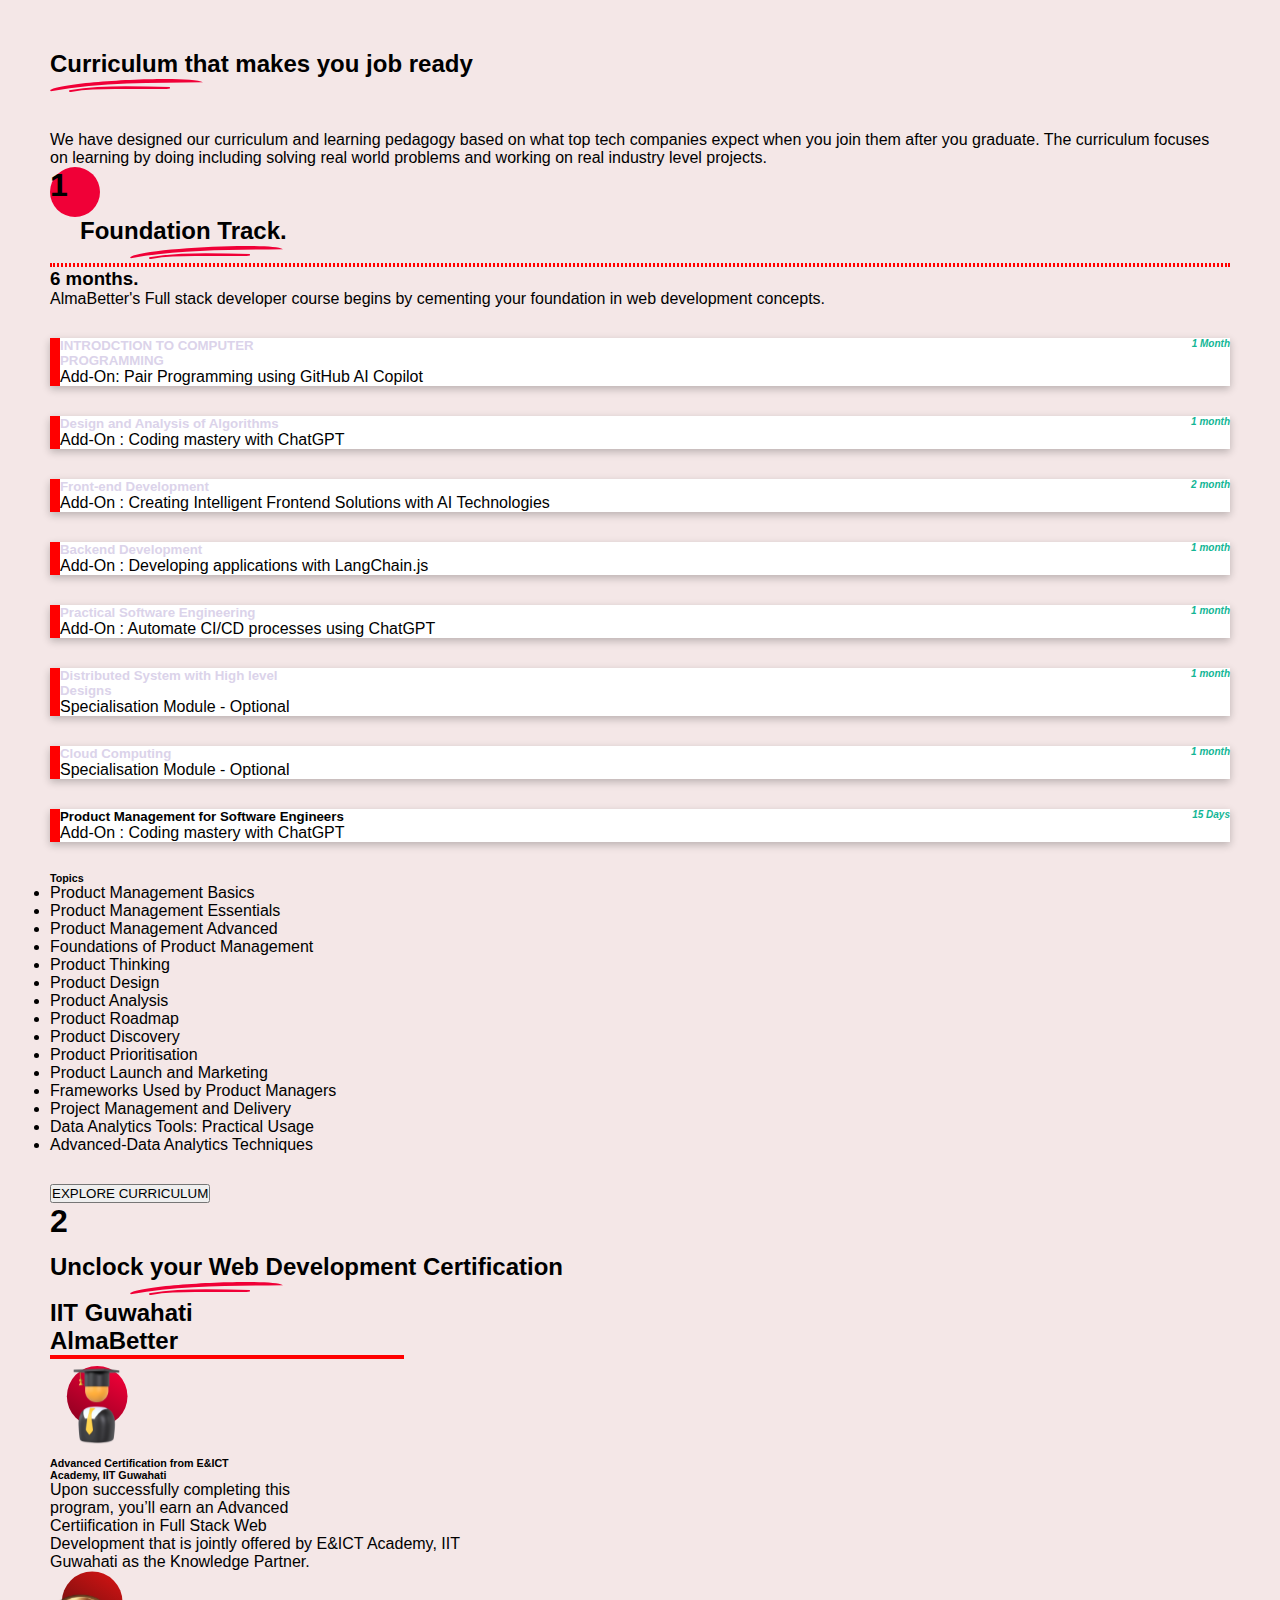
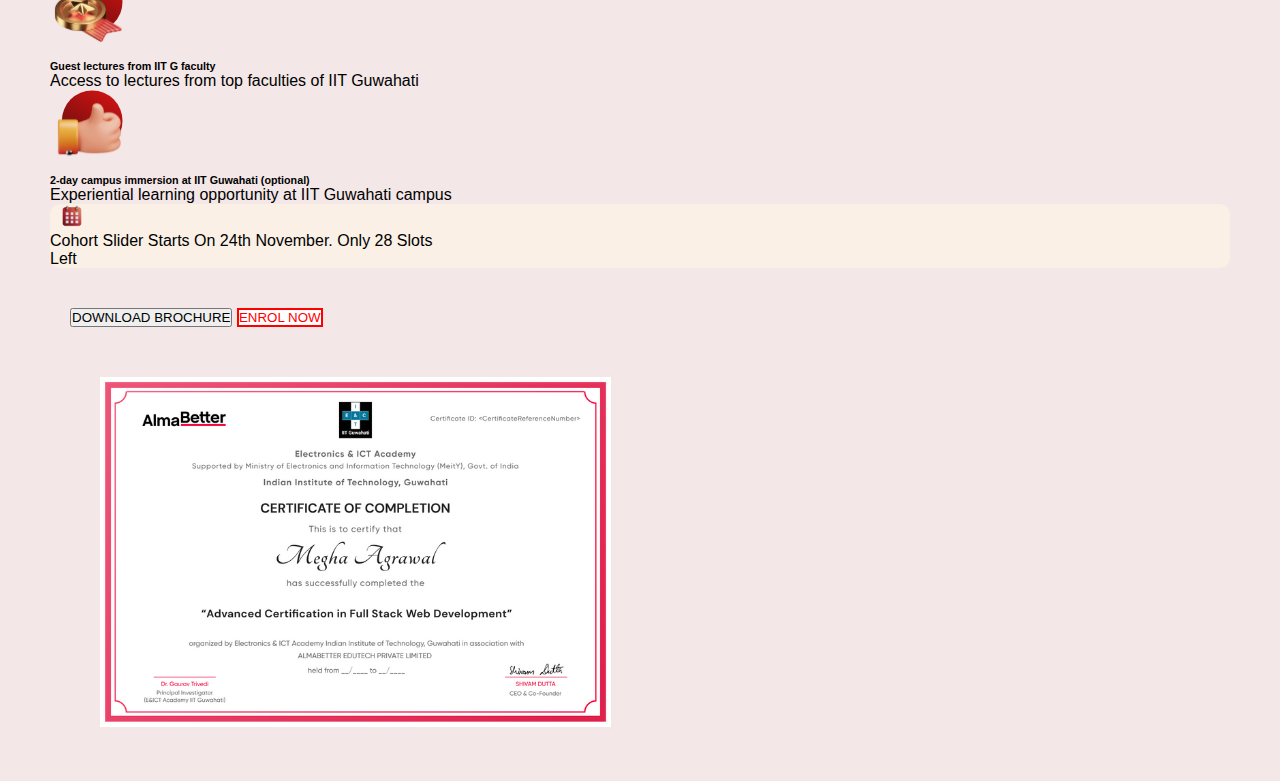
<file: curriculum.html>
<!DOCTYPE html>
<html lang="en">

<head>
    <meta charset="UTF-8">
    <meta name="viewport" content="width=device-width, initial-scale=1.0">
    <title>Document</title>
    <link href="https://cdn.jsdelivr.net/npm/bootstrap@5.3.2/dist/css/bootstrap.min.css" rel="stylesheet"
        integrity="sha384-T3c6CoIi6uLrA9TneNEoa7RxnatzjcDSCmG1MXxSR1GAsXEV/Dwwykc2MPK8M2HN" crossorigin="anonymous">
    <script src="https://cdn.jsdelivr.net/npm/@popperjs/core@2.11.8/dist/umd/popper.min.js"
        integrity="sha384-I7E8VVD/ismYTF4hNIPjVp/Zjvgyol6VFvRkX/vR+Vc4jQkC+hVqc2pM8ODewa9r"
        crossorigin="anonymous"></script>
    <script src="https://cdn.jsdelivr.net/npm/bootstrap@5.3.2/dist/js/bootstrap.min.js"
        integrity="sha384-BBtl+eGJRgqQAUMxJ7pMwbEyER4l1g+O15P+16Ep7Q9Q+zqX6gSbd85u4mG4QzX+"
        crossorigin="anonymous"></script>

    <link rel="stylesheet" href="https://cdnjs.cloudflare.com/ajax/libs/font-awesome/6.4.2/css/all.min.css"
        integrity="sha512-z3gLpd7yknf1YoNbCzqRKc4qyor8gaKU1qmn+CShxbuBusANI9QpRohGBreCFkKxLhei6S9CQXFEbbKuqLg0DA=="
        crossorigin="anonymous" referrerpolicy="no-referrer" />

    <link rel="stylesheet" href="index.css" />
</head>

<body>

  


    <!-- main part  -->
    <div class="container-fluid main-bg">
        <div>
            <h2>Curriculum that makes you job ready</h2>
            <img src="./images/img1.svg" />
            <p style="margin-top: 3%;">We have designed our curriculum and learning pedagogy based on what top tech
                companies expect when you
                join them after you graduate. The curriculum focuses on learning by doing including solving real world
                problems and working on real industry level projects.</p>
        </div>
        <div class="container-fluid mt-5">
            <div class="row">
                <div class="col-lg-4">
                    <div class="d-flex">
                        <h1 class="bg-danger text-light text-center circle">1</h1>
                        <h2 style="margin-left: 30px;">Foundation Track.</h2>
                    </div>

                    <img src="./images/img1.svg" style="margin-left: 80px;" />

                </div>
                <div class="col-lg-6">
                    <p style="border: 2px dotted red;" class="mt-4 w-100"></p>
                </div>
                <div class="col-lg-2">
                    <h3 class="text-danger"> <i class="fa-regular fa-clock" style="font-size: 20px; color: red;"></i> 6
                        months.</h3>
                </div>

            </div>
            <div class="container">
                <p class="my-5">AlmaBetter's Full stack developer course begins by cementing your foundation in web
                    development
                    concepts.
                </p>

                <div class="row">
                    <div class="col-lg-6">
                        <div class="card card-bg">
                            <div class="card-body">
                                <div style="display: flex; justify-content: space-between;">
                                    <h5 style="color: rgb(219,211,234);">INTRODCTION TO COMPUTER <br> PROGRAMMING </h5>
                                    <i class="fa-regular fa-clock"
                                        style="font-size:10px; color:rgb(19, 182, 149); font-weight: bold;"><span> 1
                                            Month</i></span>
                                </div>
                                <P>Add-On: Pair Programming using GitHub AI Copilot </P>

                            </div>
                        </div>
                        <div class="card card-bg">
                            <div class="card-body">
                                <div style="display: flex; justify-content: space-between;">
                                    <h5 style="color: rgb(219,211,234);">Design and Analysis of Algorithms</h5>
                                    <i class="fa-regular fa-clock"
                                        style="font-size:10px; color:rgb(19, 182, 149); font-weight: bold;"><span> 1
                                            month</i></span>
                                </div>
                                <p>Add-On : Coding mastery with ChatGPT</p>

                            </div>
                        </div>
                        <div class="card card-bg">
                            <div class="card-body">
                                <div style="display: flex; justify-content: space-between;">
                                    <h5 style="color: rgb(219,211,234);">Front-end Development</h5>
                                    <i class="fa-regular fa-clock"
                                        style="font-size:10px; color:rgb(19, 182, 149); font-weight: bold;"><span> 2
                                            month</i></span>
                                </div>
                                <p>Add-On : Creating Intelligent Frontend Solutions with AI Technologies</p>

                            </div>
                        </div>
                        <div class="card card-bg">
                            <div class="card-body">

                                <div style="display: flex; justify-content: space-between;">
                                    <h5 style="color: rgb(219,211,234);">Backend Development</h5>
                                    <i class="fa-regular fa-clock"
                                        style="font-size:10px; color:rgb(19, 182, 149); font-weight: bold;"><span> 1
                                            month</i></span>
                                </div>
                                <p>Add-On : Developing applications with LangChain.js</p>

                            </div>
                        </div>
                        <div class="card card-bg">
                            <div class="card-body">

                                <div style="display: flex; justify-content: space-between;">
                                    <h5 style="color: rgb(219,211,234);">Practical Software Engineering</h5>
                                    <i class="fa-regular fa-clock"
                                        style="font-size:10px; color:rgb(19, 182, 149); font-weight: bold;"><span> 1
                                            month</i></span>
                                </div>
                                <p>Add-On : Automate CI/CD processes using ChatGPT</p>

                            </div>
                        </div>
                        <div class="card card-bg">
                            <div class="card-body">

                                <div style="display: flex; justify-content: space-between;">
                                    <h5 style="color: rgb(219,211,234);">Distributed System with High level <br> Designs
                                    </h5>
                                    <i class="fa-regular fa-clock"
                                        style="font-size:10px; color:rgb(19, 182, 149); font-weight: bold;"><span> 1
                                            month</i></span>
                                </div>
                                <p>Specialisation Module - Optional</p>

                            </div>
                        </div>
                        <div class="card card-bg">
                            <div class="card-body">

                                <div style="display: flex; justify-content: space-between;">
                                    <h5 style="color: rgb(219,211,234);">Cloud Computing</h5>
                                    <i class="fa-regular fa-clock"
                                        style="font-size:10px; color:rgb(19, 182, 149); font-weight: bold;"><span> 1
                                            month</i></span>
                                </div>
                                <p>Specialisation Module - Optional</p>

                            </div>
                        </div>
                        <div class="card card-bg">
                            <div class="card-body">

                                <div style="display: flex; justify-content: space-between;">
                                    <h5 style="color: black;">Product Management for Software Engineers</h5>
                                    <i class="fa-regular fa-clock"
                                        style="font-size:10px; color:rgb(19, 182, 149); font-weight: bold;"><span> 15
                                            Days</i></span>
                                </div>
                                <p>Add-On : Coding mastery with ChatGPT</p>

                            </div>
                        </div>

                    </div>
                    <div class="col-lg-6">
                        <div class="card colu-2">
                            <div class="card-body">
                                <h6 class="m-3">Topics</h6>
                                <ul>
                                    <li>Product Management Basics</li>
                                    <li>Product Management Essentials</li>
                                    <li>Product Management Advanced</li>
                                    <li>Foundations of Product Management</li>
                                    <li>Product Thinking</li>
                                    <li>Product Design</li>
                                    <li>Product Analysis</li>
                                    <li>Product Roadmap</li>
                                    <li>Product Discovery</li>
                                    <li>Product Prioritisation</li>
                                    <li>Product Launch and Marketing</li>
                                    <li>Frameworks Used by Product Managers</li>
                                    <li>Project Management and Delivery</li>
                                    <li>Data Analytics Tools: Practical Usage</li>
                                    <li>Advanced-Data Analytics Techniques</li>
                                </ul>

                            </div>
                        </div>
                    </div>
                </div>



                <div class="d-flex justify-content-center">
                    <button class="btn btn-danger btn-lg">EXPLORE CURRICULUM </button>
                </div>
            </div>
        </div>


        <div class="container mt-5">
            <div>
               <div class="d-flex">
                <h1 class="bg-danger text-light text-center circle-1">2</h1>
                <h2>Unclock your Web Development Certification</h2>
               </div>
                <img src="./images/img1.svg"  style="margin-left: 80px;"/>
            </div>
            <div class="row mt-5">
                <div class="col-lg-3 mx-5">
                    <h2>IIT Guwahati</h2>


                </div>
                <div class="col-lg-2">
                    <h2>AlmaBetter</h2>
                </div>
            </div>
            <div class="line"></div>
            <div class="mb-8 flex gap-4 space-x-1 overflow-scroll rounded-xl p-2" role="tablist"
                aria-orientation="horizontal"></div>

            <div class="row">
                <div class="col-lg-5">
                    <div class="d-flex">
                        <div class="mt-5"><img src="./images/img11.svg" alt=""></div>
                        <div class="mt-5 mx-5">
                            <h6>Advanced Certification from E&ICT <br> Academy, IIT Guwahati</h6>
                            <p>Upon successfully completing this <br> program, you’ll earn an Advanced
                                <br>Certiification in
                                Full Stack
                                Web <br> Development that is jointly offered by E&ICT Academy, IIT <br> Guwahati as the
                                Knowledge Partner.
                            </p>
                        </div>
                    </div>

                    <div class="d-flex">
                        <div class="mt-3"><img src="./images/img12.svg" alt=""></div>
                        <div class="mt-3 mx-5">
                            <h6>Guest lectures from IIT G faculty</h6>
                            <p>Access to lectures from top faculties of IIT Guwahati</p>
                        </div>
                    </div>
                    <div class="d-flex">
                        <div class="mt-3"><img src="./images/thumb2_a997684801.svg" alt=""></div>
                        <div class="mt-3 mx-5">
                            <h6>2-day campus immersion at IIT Guwahati (optional)</h6>
                            <p>Experiential learning opportunity at IIT Guwahati campus</p>
                        </div>
                    </div>


                    <div class="calneder d-flex">
                        <img src="./images/calender.svg" alt="" style="margin-left: 10px;">
                        <p class="ps-4 pt-2 text-danger">Cohort Slider Starts On 24th November. Only 28 Slots <br> Left
                        </p>
                    </div>

                    <div class="d-flex mainbutn">
                        <button class="btn btn-danger me-5  but">DOWNLOAD BROCHURE</button>
                        <button class="btn btn-danger  but2">ENROL NOW </button>
                    </div>



                </div>

                <div class="col-lg-7">
                    <div style="margin: 50px 0px 0px 50px;" class="img-certi">
                        <img src="./images/certificate.png" alt="" height="350px">
                    </div>
                </div>




            </div>
        </div>

    </div>







</body>

</html>
</file>
<file: index.css>
* {
  margin: 0;
  padding: 0;
  box-sizing: border-box;
}

/* navbar */

.navbar {
  position: sticky;
  top: 0;
  height: 70px;
  box-shadow: 0 2px 4px 0 rgba(0, 0, 0, 0.2);
  z-index: 100;
}

#navbar {
  display: flex;
  justify-content: space-between;
}

.navbar-brand img {
  margin-left: 20px !important;
  margin-right: 100px !important;
}

@media (max-width: 1024px) {
  .navbar-brand img {
    margin-right: 0px !important;
  }

}

@media (max-width: 768px) {
  .collapse {
    margin-top: 15px;
    background-color: white;
  }

}

.navbar-nav {
  width: 100%;
  display: flex;
  justify-content: space-around;
}

.nav-link {
  color: black !important;
  font-weight: 500;
}

.nav-link:hover {
  color: #ff0000 !important;
}

.dropdown-item {
  font-weight: 500 !important;
}

.dropdown-item::after {
  content: none !important;
  border: 0px 0px 1px 0px solid black;
}


.dropdown-item:hover {
  color: #ff0000 !important;
  background-color: rgba(240, 0, 55, .05) !important;

}

#nav-btn {
  margin-right: 80px;
}

@media (max-width: 1024px) {
  #nav-btn {
    margin-right: 0px;
  }

}

/* body */
body {
  font-family: gellix-semibold, sans-serif;
}

.box {
  position: absolute;
  top: 233px;
  left: 748px;
  width: 51%;
  height: 300px;
  border-radius: 25px;
  --tw-bg-opacity: 1;
  background-color: rgb(244 231 231/var(--tw-bg-opacity));
  margin-left: 50%;
  transform: rotate(130deg);
  z-index: -1;
}

.icon {
  color: #707070;
  font-size: small;
}

.text {
  padding: 20px 70px;
  color: grey;
  font-weight: 400;
}

.b-box {
  background-color: black;
  color: white;
  padding: 10px 40px;
  width: 300px;
  margin-left: 40px;
  text-align: center;
  clip-path: polygon(0 0, 100% 0%, 85% 100%, 0% 100%)
}

.head-txt {
  font-size: 3rem;
  line-height: 1;
  font-weight: 600;
  margin-bottom: 1.5rem;
}

.cal {
  color: red;
}

.cal-bg {
  background-color: rgb(245 239 233/var(--tw-bg-opacity));
  --tw-bg-opacity: 1;
  width: 60%;
}

.collab {
  font-size: 12px;
  margin: 20px 0px;
}

.company-img {
  width: 170px;
}

.btn-video {
  margin-left: 20px;
  padding: 10px 40px;
}

.text-body {
  font-family: gellix-medium, sans-serif;
  font-size: 18px;
  margin-bottom: 20px;
  font-weight: 400;
  color: rgb(108 108 108);
}

.btn1 {
  display: block;
  background-color: #f00037;
  color: white;
  padding: 15px;
  border-radius: 10px;
  font-size: 18px;
  font-weight: 600;
  margin-top: 20px;
  text-align: center;
  text-decoration: none;
  border: 2px solid #f00037;
  width: 270px;
  margin-left: 50px;
}

.count {
  font-weight: 600;
  margin-top: 30px;
}

.count-txt {
  font-size: 20px;
  font-weight: 400;
  color: rgb(108 108 108);
}

.right-icon {
  margin-right: 20px;
  color: rgb(32 168 152);
}

.login {
  /* border: 1px solid rgb(180, 180, 180); */
  margin: 20px 70px;
  width: 75%;
  position: relative;
  background-color: white;
  box-shadow: rgba(149, 157, 165, 0.2) 0px 8px 24px;
}

.card-head {
  display: flex;
  padding: 10px 20px;
  color: white;
  background-image: linear-gradient(to right, #f00037, #9b0024);
}

.c-body {
  margin: 30px;
}

.call-icon {
  /* position: absolute; */
  width: 70px;
  height: 70px;
  margin: 10px 10px 10px 140px;
  background-color: white;
  color: #f00037;
  border-radius: 50%;
  padding: 18px;
}

.form-input {
  width: 100%;
  padding: 10px;
  margin-bottom: 10px;
  border-radius: 3px;
  border: 1px solid rgb(198, 198, 198);
}

.btn2 {
  width: 100%;
  padding: 10px;
  color: white;
  background-color: #f00037;
  border-radius: 3px;
  border: 1px solid #f00037;
  font-size: 18px;
  font-weight: 500;
}

.note {
  color: rgb(132 146 166);
  font-family: gellix-semibold, sans-serif;
  font-size: 14px;
  padding: 10px 0px;
}

.mobile-no-I {
  width: 82%;
  margin-left: 15px;
}

.mobile-no {
  width: 55px;
  padding: 10px;
  color: black;
}

.count-div {
  display: block;
  text-align: center;
}

.note2 {
  padding-top: 60px;
  padding-bottom: 20px;
  text-align: center;
  font-size: 20px;
  font-weight: 600;
}

.company-name {
  margin: 50px;
  display: flex;
  justify-content: center;
}

.company-logo>img {
  width: 160px;
}

.count-row {
  visibility: hidden;
}

.navbar1 {
  position: relative;
  height: 70px;
  display: flex;
  align-items: center;
  overflow: hidden;
  margin-top: 80px;
  position: sticky;
  top: 0;
  z-index: 1;
  background-color: white;
}

.menu {
  width: 400px;
  background-color: aqua;
  overflow: hidden;
  margin-left: 50px;
}

.menu ul {
  position: absolute;
  /* width: 700px; */
  top: 10px;
  list-style-type: none;
  display: flex;
  margin: 0;
  padding: 0;
  background-color: white;
  animation-duration: 4s;
}

.menu li a {
  display: block;
  color: black;
  text-align: center;
  padding: 14px 25px;
  text-decoration: none;
  font-size: 16px;
}

.menu li a:hover {
  border-bottom: red solid 3px;
  color: red;
}

.arrow {
  visibility: hidden;
  padding: 10px;
}

.text-dec {
  /* margin-top: 100px; */
  font-size: 28px;
  font-weight: 700;
  font-family: gellix-semibold, sans-serif;
}

.container_class {
  margin-top: 100px;
}

.smallCards {
  width: 25rem;
  height: 200px;
}

.cards {
  width: 25rem;
  height: 420px;
  margin-bottom: 20px;
}

.card_top {
  position: absolute;
  height: 100px;
  background-color: rgb(240, 0, 55)
}

.rounded_img {
  border-radius: 50%;
  margin-left: 270px;
  height: 100px;
  position: relative;
  top: 50px;
  background-color: grey;
}

.card_body_div {
  position: absolute;
  top: 100px;
  height: 200px;
}

.card_body_img {
  height: 100px;
  width: 200px;
  margin-top: 10px;
}

.card_icons {
  color: #3b83ba;
  position: relative;
  font-size: 30px;
  top: 30px;
  margin-left: 350px;
}

.career_card_top {
  position: absolute;
  height: 9rem;
}

.career_card_top p {
  font-size: 16px;
  font-weight: 500;
}

.career_rounded_img {
  border-radius: 50%;
  margin-left: 270px;
  height: 100px;
  position: relative;
  top: 100px;
  background-color: grey;
}

.career_card_body_div {
  position: absolute;
  top: 100px;
  height: 500px;
}

.career_card_body_div h5 {
  margin: 40px 0 20px 0;
}

/* .carousel-indicators button{
    background-color: red;
    } */
.carousel-control-prev-icon,
.carousel-control-next-icon {
  background-color: grey;
}

.btn_program {
  margin-left: 300px;
  margin-bottom: 48px;
  background-color: rgb(240, 0, 55);
  border: 1px solid rgb(240, 0, 55);
  border-radius: 6px;
}

.btn_program,
.btn_broucher {
  width: 300px;
  height: 50px;
}

.btn_broucher {
  margin-top: 48px;
}

/* rohit */

.background-img {
  background-color: black;
  width: 100%;
}

.red-design1 {
  margin-top: -30px;
}

.circle {
  background-color: #F00037;
  width: 40px;
  height: 40px;
}

.red-design {
  margin-top: -30px;
  margin-left: 75px;
}

.medium-cards>img {
  height: 70px;
  width: 70px;
  padding-top: 20px;
  display: block;
  margin: 0 auto;
}

.card-topic {
  height: 260px;
  margin-top: 50px;

}

.curriculm {
  color: rgb(145 145 145);
}

.alma-btn {
  background-color: #F00037;
  display: block;
  margin: 0 auto;
  padding: 15px 90px;
}

.career-service>img {
  display: block;
  margin: 0 auto;
  height: 70px;
  width: 70px;
  margin-top: 30px;
}

.company {
  height: 300px;
  width: 100%;
  background-color: white;
  margin-top: 50px;
}

.company>img {
  height: 250px;
  width: 150vh;
  margin-top: 30px;
  margin-left: 100px;
}

.text-hover:hover {
  color: #F00037;
}

.alma {
  margin-bottom: 20px;
  margin-right: 10px;

}

@media screen and (max-width:576px) {
  .box {
    display: none;
  }

  .text {
    padding: 10px 20px;
    font-size: 12px;
    margin: 0;
  }

  .icon {
    font-size: 12px;
  }

  .b-box {
    padding: 5px;
    margin: 0px;
    width: 200px;
    font-size: 14px;
  }

  .heading {
    margin-top: 20px;
    margin-left: 10px;
  }

  .head-txt {
    font-size: 22px;
    padding-right: 60px;
    line-height: 1.2;
  }

  .cal {
    font-size: 12px;
  }

  .cal-bg {
    padding-left: 0px;
    width: 70%;
  }

  .cal-img {
    width: 15px;
  }

  .collab {
    font-size: 10px;
  }

  .company-img {
    width: 130px;
  }

  .btn-video {
    padding: 10px 20px;
    font-size: 12px;
  }

  .btn1 {
    padding: 10px;
    font-size: 12px;
    width: 150px;
    margin-left: 10px;
  }

  .text-body {
    font-size: 15px;
    margin-bottom: 10px;
    display: flex;
  }

  .details1 {
    margin: 0px;
  }

  .right-icon {
    margin-right: 10px;
  }

  .count {
    font-size: 22px;
  }

  .count-txt {
    font-size: 13px;
    font-weight: 600;
  }

  .company-name {
    margin: 30px;
    display: block;
  }

  .company-logo {
    /* margin: 50px; */
  }

  .img-company-logo {
    margin: 7px;
    float: left;
    width: 90px;
    /* justify-content: center; */
  }

  .note2 {
    /* padding-top: 30px;
    margin: 10px; */
    font-size: 15px;
  }

  .btn2 {
    padding: 5px;
    font-size: 12px;
    margin-top: 5px;
  }

  .note {
    font-size: 12px;
  }

  .login {
    margin: 20px 0px;
    width: 95%;
  }

  .card-head {
    padding: 10px 10px;
  }

  .call-icon {
    width: 50px;
    height: 50px;
    position: absolute;
    right: 0px;
    padding: 12px;
  }

  .c-body {
    margin: 15px;
  }

  .form-input {
    width: 95%;
    padding: 5px;
  }

  .mobile-no {
    width: 50px;
    padding: 5px;
  }

  .mobile-no-I {
    width: 74%;
  }

  .company-logo>img {
    width: 70px;
  }

  .count-row {
    visibility: visible;
  }

  .navbar1 {
    margin-top: 30px;
  }

  .arrow {
    z-index: 10;
    visibility: visible;
  }

  .btn_top {
    visibility: hidden;
  }

  .logo {
    visibility: hidden;
    display: none;
  }

  li a {
    width: 175px;
  }

  .menu {
    margin-left: -30px;
  }

  .text-dec {
    font-size: 20px;
    /* margin-top: 10px; */
  }

  .smallCards {
    width: 22rem;
    height: 200px;
    margin-bottom: 30px;
  }

  .cards {
    width: 22rem;
    height: 420px;
    margin-bottom: 20px;
  }

  .card3,
  .row2,
  .career_card2,
  .career_card3,
  .carousel-indicators,
  .carousel-control-prev,
  .carousel-control-next {
    display: none;
  }

  .rounded_img {
    margin-left: 235px;
  }

  .card_icons {
    margin-left: 312px;
  }

  .career_rounded_img {
    margin-left: 230px;
  }

  .btn_program {
    margin: 0;
  }

  .btn_program,
  .btn_broucher {
    margin: 10px 0 0 10px;
    width: 350px;
  }

  /* rohit */

  .start-text>h1 {
    font-size: 17px;
    font-weight: bolder;
  }

  .start-text>p {
    width: 280px;
    font-size: 13px;
  }

  .red-design1 {
    width: 90px;
  }

  .circle {
    padding-top: 5px;
  }

  .red-design {
    width: 90px;
  }

  .medium-cards {
    width: 280px;
    margin-top: 10px;
    margin-left: 50px;
  }

  .card-topic {
    width: 280px;
    margin-left: 60px;
  }

  .text-success {
    margin-left: 15px;
  }

  .curriculm {
    font-size: 15px;
  }

  .alma {
    width: 280px;
    margin-top: 10px;
    margin-left: 50px;
  }

  .alma-btn {
    /* width: 255px; */
    margin-left: 63px;
    margin-top: 50px;
    padding: 10px 50px;
  }

  .text-hover {
    font-size: 13px;
  }

  .win {
    width: 300px;
    margin-left: 50px;
  }

  .company {
    height: 150px;
    width: 280px;
    margin-left: 50px;
    margin-top: 0px;
  }

  .company>img {
    height: 100px;
    width: 35vh;
    margin-top: 30px;
    margin-left: 30px;
  }

  .paragraph {
    width: 300px;
    margin-left: 30px;
  }

  .start-text1>h1,
  h3 {
    font-size: 20px;
    font-weight: bolder;
  }

  .circle {
    padding: 5px;
  }
}

@media screen and (min-width:768px) and (max-width:1024px) {
  .box {
    display: none;
  }

  .text {
    padding: 10px 20px;
    font-size: 12px;
    margin: 0;
  }

  .icon {
    font-size: 12px;
  }

  .b-box {
    padding: 5px;
    margin: 0px;
    width: 200px;
    font-size: 14px;
  }

  .heading {
    margin-top: 20px;
  }

  .head-txt {
    font-size: 25px;
    font-weight: 700;
    padding-right: 40px;
    line-height: 1.2;
  }

  .cal {
    font-size: 12px;
  }

  .cal-bg {
    padding-left: 0px;
    width: 75%;
  }

  .cal-img {
    width: 15px;
  }

  .collab {
    font-size: 12px;
  }

  .company-img {
    width: 160px;
  }

  .btn-video {
    padding: 10px 20px;
    font-size: 15px;
  }

  .btn1 {
    padding: 10px;
    font-size: 12px;
    width: 170px;
    margin: 5px;
  }

  .text-body {
    font-size: 15px;
    margin-bottom: 0px;
    display: flex;
  }

  .details1 {
    margin: 0px;
  }

  .right-icon {
    margin-right: 10px;
  }

  .count {
    font-size: 28px;
  }

  .count-txt {
    font-size: 14px;
    font-weight: 600;
  }

  .company-name {
    margin: 30px;
    display: block;
  }

  .company-logo {
    margin: 50px;
  }

  .img-company-logo {
    float: left;
    height: 50%;
    /* justify-content: center; */
  }

  .note2 {
    margin: 10px;
    font-size: 15px;
  }

  .btn2 {
    padding: 10px;
    font-size: 14px;
    margin-top: 5px;
  }

  .note {
    font-size: 12px;
  }

  .login {
    margin: 20px 20px;
    width: 95%;
  }

  .card-head {
    padding: 10px 10px;
  }

  .call-icon {
    width: 50px;
    height: 50px;
    position: absolute;
    right: 0px;
    padding: 12px;
  }

  .c-body {
    margin: 15px;
  }

  .form-input {
    width: 100%;
    padding: 5px;
  }

  .mobile-no {
    width: 50px;
    padding: 5px;
  }

  .mobile-no-I {
    width: 74%;
  }

  .company-logo>img {
    width: 100px;
  }

  .count-row {
    visibility: visible;
  }

  /* rohit */

  .background-img {
    height: 360vh;
  }

  .company>img {
    width: 50vh;
    margin-left: 65px;
  }

  .card-section {
    width: 650px;
    margin-left: 70px;
  }

  .almaxcurriculum {
    width: 350px;
    margin-left: 40px;
  }

  .card-topic {
    width: 330px;
    height: 300px;
  }

  .text-success {
    font-size: 12px;
  }

  .company {
    width: 650px;
    margin-left: 40px;
  }
}


@media screen and (max-width: 576px) {}

/* added */


/* main body  */
.main-bg {
  background-color: rgb(244, 231, 231);
  padding: 50px;
}

.card-bg {
  box-shadow: rgba(0, 0, 0, 0.24) 0px 3px 8px;
  background-color: white;
  border-left: 10px solid red;
  margin: 30px 0px;
}

.colu-2 {
  margin: 30px 0px;
}

.card-bg p:hover {
  color: red;
}

.line {
  height: 4px;
  background-color: red;
  width: 30%;

}

.line-full {
  height: 10px;
  background-color: rgb(241, 241, 241);
  margin-top: 5px;
  width: 100%;

}

.calneder {

  background-color: linen;
  border-radius: 10px;

}

.mainbutn {
  margin-top: 40px;
  margin-left: 20px;
  font-weight: bold;
}

.but2 {

  background-color: white;
  border: 2px solid red;
  color: red;

}

@media screen and (max-width: 576px) {
  .img-certi img {
    height: 100px;
    width: 90%;
  }
}

.circle {
  height: 50px;
  width: 50px;
  border-radius: 50%;
}

.circle-1 {
  height: 50px;
  width: 50px;
  border-radius: 50%;
  margin-right: 30px;
}

/* footer */

#footer {
  display: grid;
  grid-template-columns: 20rem auto auto auto auto;
  background-color: black;
  color: white;
  padding: 2rem 4rem;
}

.row-icons {
  display: flex;
}

.row-icons i {
  margin-left: 20px;
}

@media (max-width: 768px) {
  #footer {
    grid-template-columns: auto;
  }

}

#footer img {
  padding: 5px;
  background-color: white;
}

#footer h3 {
  color: white;
}

#footer ul {
  padding: 0 5px;
}

#footer li {
  list-style-type: none;
  margin: 1rem 0px;
  color: gray;
}

#footer p {
  color: white;
}
</file>
